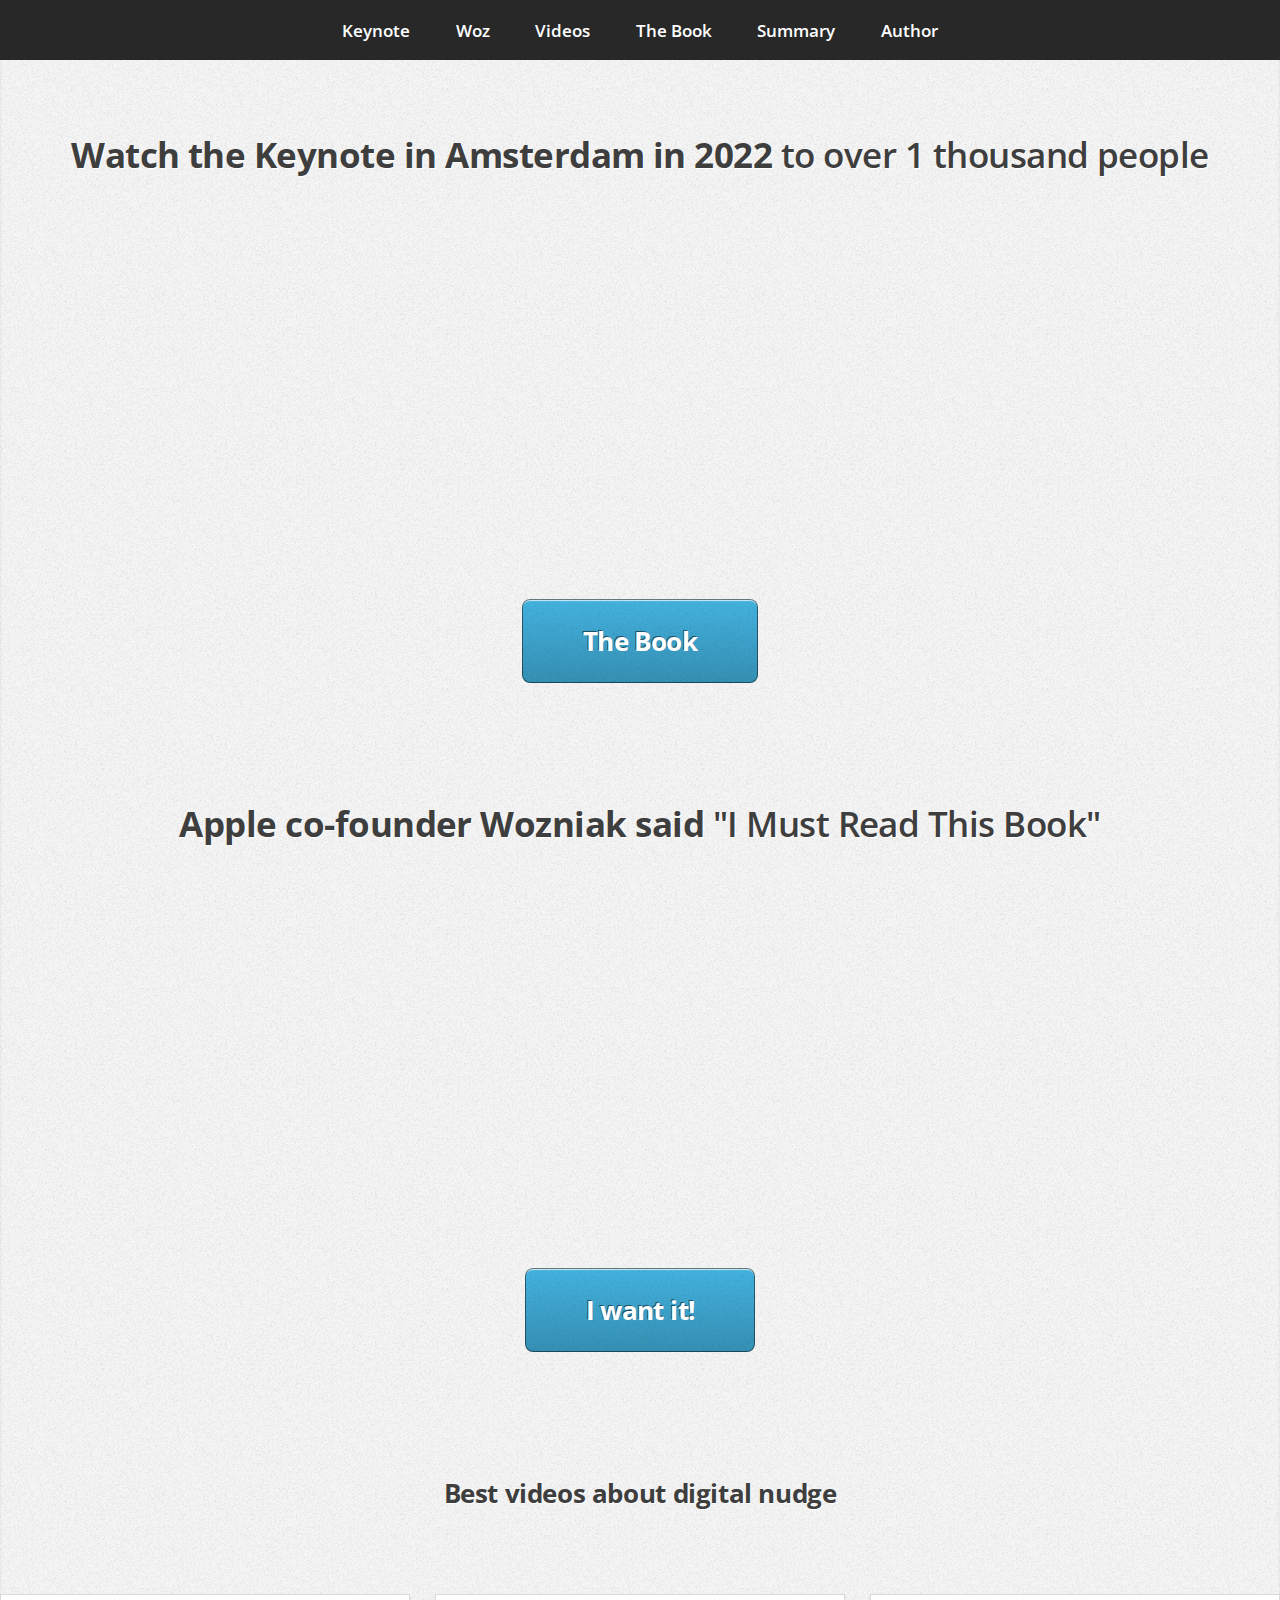
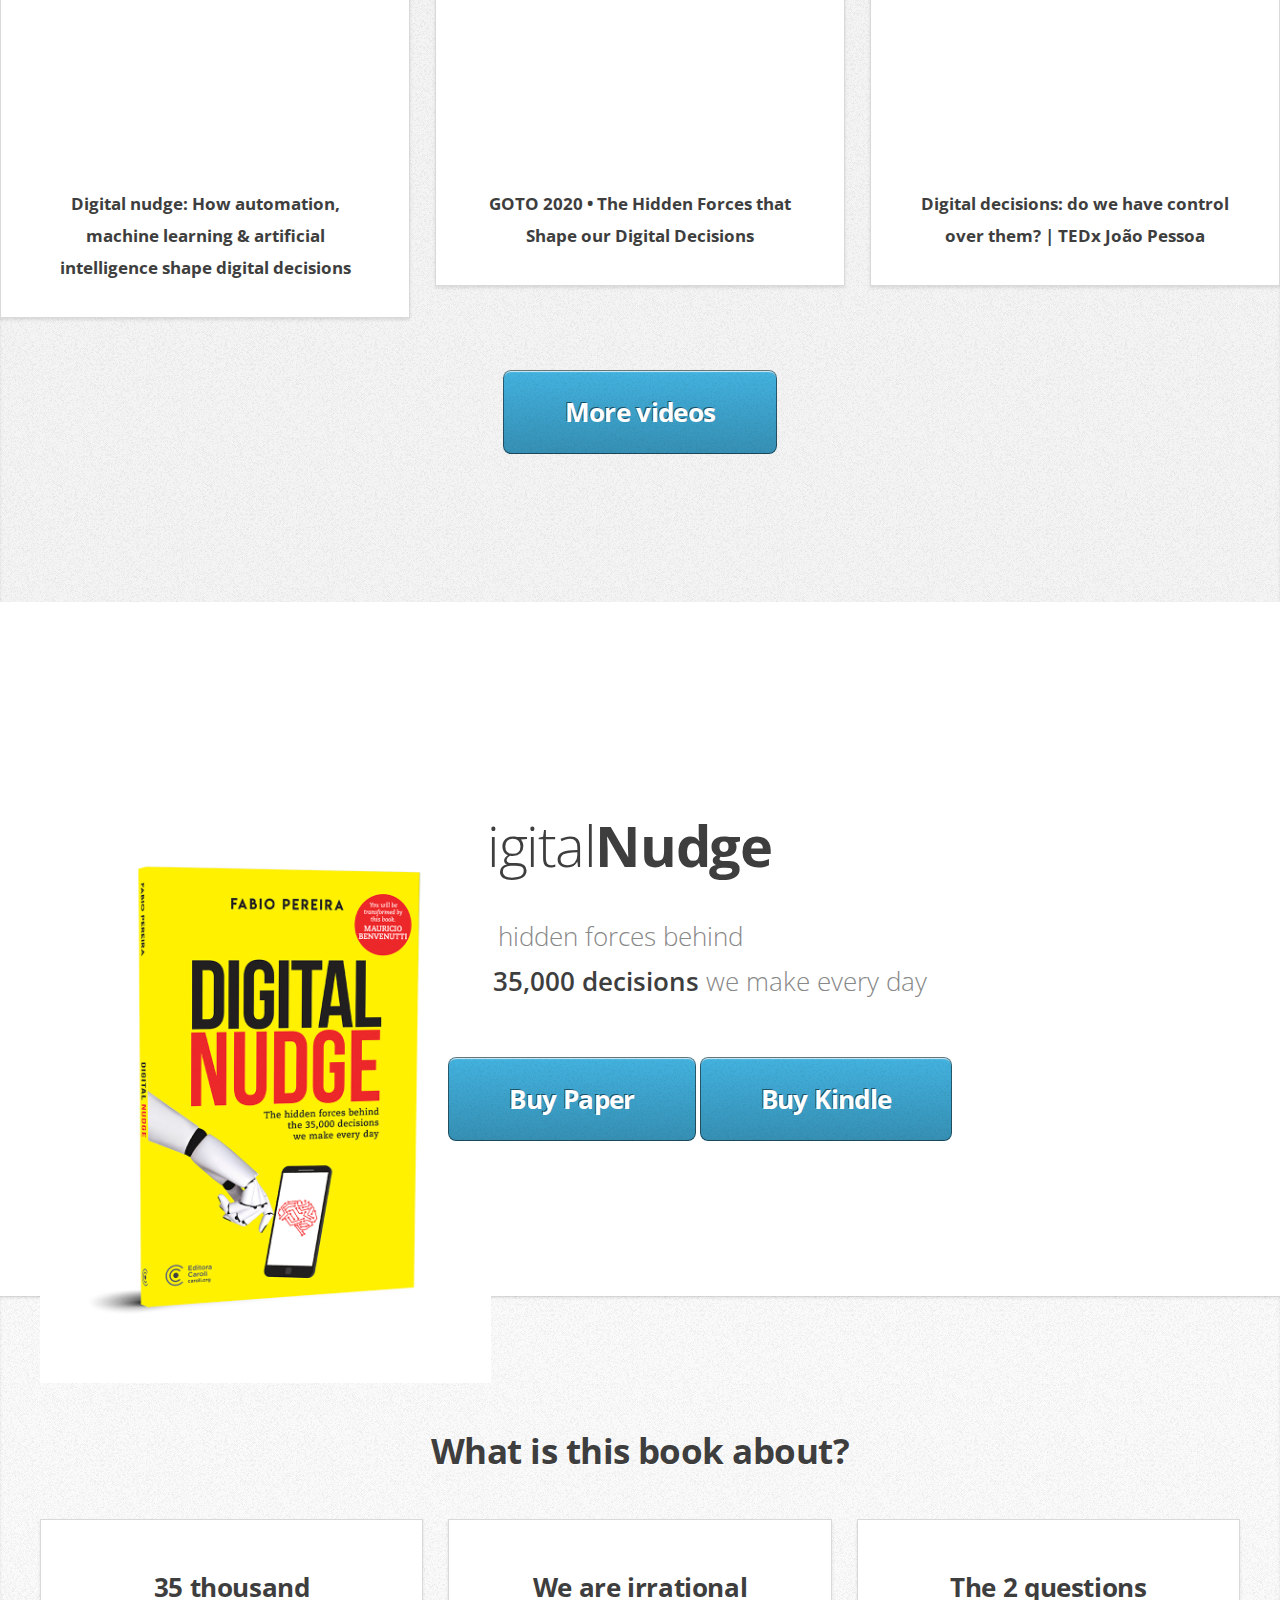
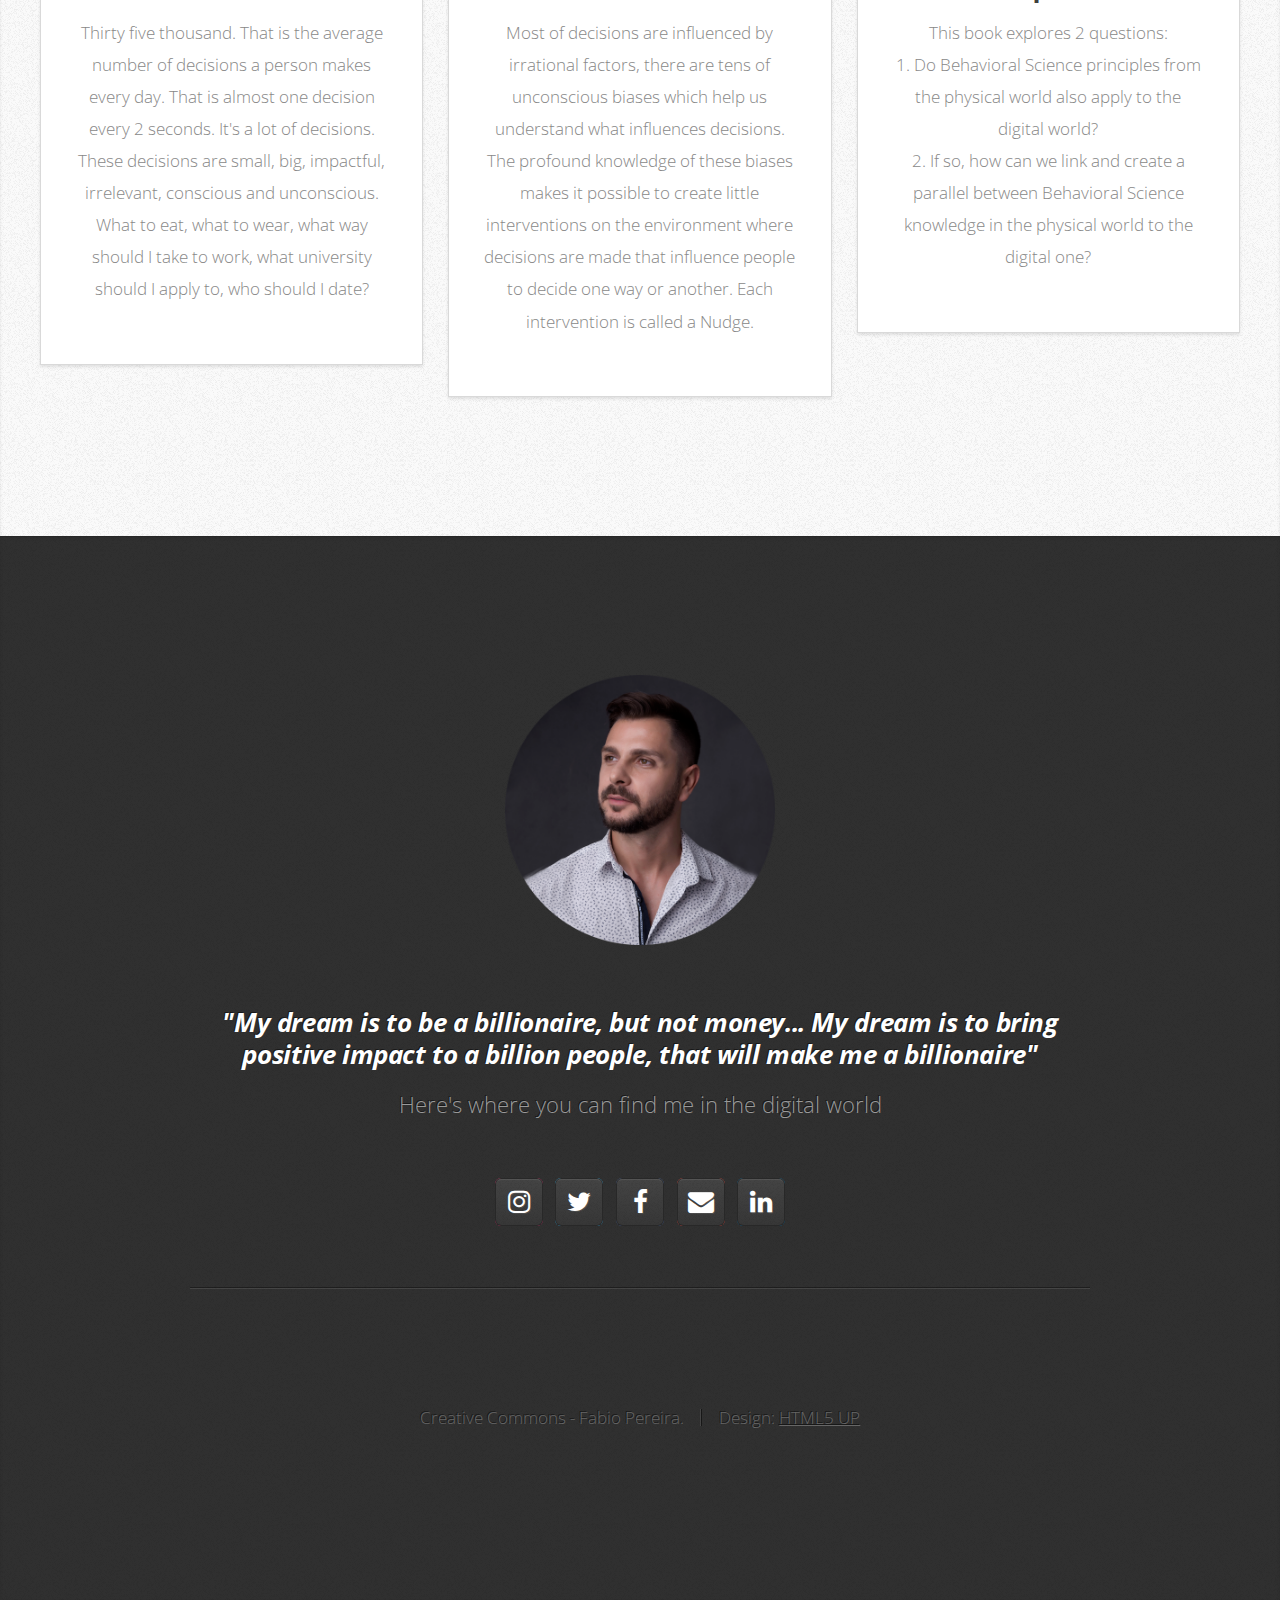
<file: index.html>
<!DOCTYPE HTML>
<!--
	Miniport by HTML5 UP
	html5up.net | @ajlkn
	Free for personal and commercial use under the CCA 3.0 license (html5up.net/license)
-->
<html>
	<head>
		<title>Digital Nudge - The Book</title>
		<meta charset="utf-8" />
		<meta name="viewport" content="width=device-width, initial-scale=1" />
		<!--[if lte IE 8]><script src="assets/js/ie/html5shiv.js"></script><![endif]-->
		<link rel="stylesheet" href="assets/css/main.css" />
		<link rel="stylesheet" href="assets/css/main-override.css" />
		<!--[if lte IE 8]><link rel="stylesheet" href="assets/css/ie8.css" /><![endif]-->
		<!--[if lte IE 9]><link rel="stylesheet" href="assets/css/ie9.css" /><![endif]-->
	</head>
	<body>

		<!-- Nav -->
			<nav id="nav">
				<ul class="container">
					<li><a href="#keynote">Keynote</a></li>
					<li><a href="#woz">Woz</a></li>
					<li><a href="#videos">Videos</a></li>
					<li><a href="#top">The Book</a></li>
					<li><a href="#resumo">Summary</a></li>
					<li><a href="#sayhi">Author</a></li>
				</ul>
			</nav>


			<div class="wrapper style3">
				<article id="keynote">
					<header>
						<h2>Watch the Keynote in Amsterdam in 2022 <strong>to over 1 thousand people</strong></h2>
					</header>


					<div class="container">
									



							<div class="video-container">

								<iframe width="560" height="315" src="https://www.youtube.com/embed/rf9Gh-VMvIk" frameborder="0" allow="accelerometer; autoplay; encrypted-media; gyroscope; picture-in-picture" allowfullscreen></iframe>

							</div>

								
					</div>
					
					<footer>
						<a href="#top" class="button big scrolly">The Book</a>
					</footer>
					<br><br>
				</article>
				<article id="woz">
					<header>
						<h2>Apple co-founder Wozniak said  <strong>"I Must Read This Book"</strong></h2>
					</header>


					<div class="container">
									



							<div class="video-container">

								<iframe width="560" height="315" src="https://www.youtube.com/embed/BFJA8qn04cA" frameborder="0" allow="accelerometer; autoplay; encrypted-media; gyroscope; picture-in-picture" allowfullscreen></iframe>

							</div>

								
					</div>
					
					<footer>
						<a href="#top" class="button big scrolly">I want it!</a>
					</footer>
					<br><br>
				</article>
				<article id="videos">
					<header>
						<h3>Best videos about digital nudge</h3>
					</header>
					<br>
					<div class="row">
						<div class="4u 12u(mobile)">
							<article class="box style2">
								<iframe width="100%" height="100%" src="https://www.youtube.com/embed/Reigh1m3OJ4?list=PLaO6y-IFNKXOl38pxtynCJ9B9gfUN0mtp" title="YouTube video player" frameborder="0" allow="accelerometer; autoplay; clipboard-write; encrypted-media; gyroscope; picture-in-picture" allowfullscreen></iframe>
								<h5>Digital nudge: How automation, machine learning & artificial intelligence shape digital decisions</h5>
										
							</article>
						</div>
						<div class="4u 12u(mobile)">
							<article class="box style2">
								<iframe width="100%" height="100%" src="https://www.youtube.com/embed/zOPGByrWoyg?list=PLaO6y-IFNKXOl38pxtynCJ9B9gfUN0mtp" title="YouTube video player" frameborder="0" allow="accelerometer; autoplay; clipboard-write; encrypted-media; gyroscope; picture-in-picture" allowfullscreen></iframe>
								<h5>GOTO 2020 • The Hidden Forces that Shape our Digital Decisions</h5>
										
							</article>
						</div>
						<div class="4u 12u(mobile)">
							<article class="box style2">
								<iframe width="100%" height="100%" src="https://www.youtube.com/embed/wOtcDP3Cm3k?list=PLaO6y-IFNKXOl38pxtynCJ9B9gfUN0mtp" title="YouTube video player" frameborder="0" allow="accelerometer; autoplay; clipboard-write; encrypted-media; gyroscope; picture-in-picture" allowfullscreen></iframe>
								<h5>Digital decisions: do we have control over them? | TEDx João Pessoa</h5>
										
							</article>
						</div>
					</div>
					<footer>
						<a href="https://www.youtube.com/watch?v=Reigh1m3OJ4&list=PLaO6y-IFNKXOl38pxtynCJ9B9gfUN0mtp" class="button big scrolly">More videos</a>
					</footer>


				</article>
			</div>


		<!-- Home -->
			<div class="wrapper style1 first">
				<article class="container" id="top">
					<div class="row">
						<div class="4u 12u(mobile)">
							<span class="image fit">
								<img id="book-top" src="images/Digital Nudge Cover Capa Ed1 V02 Home Site.jpg" alt="" />
							</span>
						</div>
						<div class="8u 12u(mobile)">
							<header>
								<h1>Digital<strong>Nudge</strong></h1>
							</header>
							<p>The hidden forces behind 
							</br>the <strong>35,000 decisions</strong> we make every day</p>
							<a href="https://www.amazon.com/gp/product/8594377150" class="button big scrolly">
								Buy Paper
							</a>
							<a href="https://www.amazon.com/Digital-Nudge-hidden-forces-decisions-ebook/dp/B081K7KCG7" class="button big scrolly">
								Buy Kindle
							</a>
						</div>
					</div>
				</article>
			</div>



		<!-- resumo -->
			<div class="wrapper style2">
				<article id="resumo">
					<header>
						<h2>What is this book about?</h2>		
					</header>
					<div class="container">
						<div class="row">
							<div class="4u 12u(mobile)">
								<section class="box style1">
									<h3>35 thousand</h3>
									<p>Thirty five thousand. That is the average number of decisions a person makes every day. That is almost one decision every 2 seconds. It's a lot of decisions. These decisions are small, big, impactful, irrelevant, conscious and unconscious. What to eat, what to wear, what way should I take to work, what university should I apply to, who should I date? 
									</p>
								</section>
							</div>

							<div class="4u 12u(mobile)">
								<section class="box style1">
									<h3>We are irrational</h3>
									
									<p>
										Most of decisions are influenced by irrational factors, there are tens of unconscious biases which help us understand what influences decisions. The profound knowledge of these biases makes it possible to create little interventions on the environment where decisions are made that influence people to decide one way or another. Each intervention is called a Nudge.
									</p>

								</section>
							</div>

							<div class="4u 12u(mobile)">
								<section class="box style1">
									<h3>The 2 questions</h3>									
									<p> This book explores 2 questions:
									<br/>1. Do Behavioral Science principles from the physical world also apply to the digital world?
  									<br/>2. If so, how can we link and create a parallel between Behavioral Science knowledge in the physical world to the digital one?									</p>

								</section>
							</div>
						</div>
					</div>
				</article>
			</div>



		<!-- Contact -->
			<div class="wrapper style4">
				<article id="sayhi" class="container 75%">
					<header>
						<section>
						<img src="images/thumb.png" alt="" />
						</section>
						<h3>"My dream is to be a billionaire, but not money... My dream is to bring positive impact to a billion people, that will make me a billionaire"</h3>
						<p>Here's where you can find me in the digital world</p>
					</header>
					<div>
						<div class="row">
							<div class="12u">
								<ul class="social">
									<li><a target="blank" href="https://www.instagram.com/fabiopereirame" class="icon fa-instagram"><span class="label">Instagram</span></a></li>
									<li><a target="blank" href="http://twitter.com/fabiopereirame" class="icon fa-twitter"><span class="label">Twitter</span></a></li>
									<li><a target="blank" href="http://www.facebook.com/fabiopereira.me" class="icon fa-facebook"><span class="label">Facebook</span></a></li>
									<li><a target="blank" href="mailto:fabiopereira.me@gmail.com" class="icon fa-envelope"><span class="label">Email</span></a></li>
									<li><a target="blank" href="https://linkedin.com/in/fabiopereirame" class="icon fa-linkedin"><span class="label">LinkedIn</span></a></li>
									<!--
									<li><a href="#" class="icon fa-rss"><span>RSS</span></a></li>
									<li><a href="#" class="icon fa-instagram"><span>Instagram</span></a></li>
									<li><a href="#" class="icon fa-foursquare"><span>Foursquare</span></a></li>
									<li><a href="#" class="icon fa-skype"><span>Skype</span></a></li>
									<li><a href="#" class="icon fa-soundcloud"><span>Soundcloud</span></a></li>
									<li><a href="#" class="icon fa-youtube"><span>YouTube</span></a></li>
									<li><a href="#" class="icon fa-blogger"><span>Blogger</span></a></li>
									<li><a href="#" class="icon fa-flickr"><span>Flickr</span></a></li>
									<li><a href="#" class="icon fa-vimeo"><span>Vimeo</span></a></li>
									-->
								</ul>
								<hr />
							</div>
						</div>
					</div>
					<footer>
						<ul id="copyright">
							<li>Creative Commons - Fabio Pereira.</li><li>Design: <a href="http://html5up.net">HTML5 UP</a></li>
						</ul>
					</footer>
				</article>
			</div>

		<!-- Scripts -->
			<script src="assets/js/jquery.min.js"></script>
			<script src="assets/js/jquery.scrolly.min.js"></script>
			<script src="assets/js/skel.min.js"></script>
			<script src="assets/js/skel-viewport.min.js"></script>
			<script src="assets/js/util.js"></script>
			<!--[if lte IE 8]><script src="assets/js/ie/respond.min.js"></script><![endif]-->
			<script src="assets/js/main.js"></script>

		   <!-- Google Analytics -->
			<script type="text/javascript">
			var gaJsHost = (("https:" == document.location.protocol) ? "https://ssl." : "http://www.");
			document.write(unescape("%3Cscript src='" + gaJsHost + "google-analytics.com/ga.js' type='text/javascript'%3E%3C/script%3E"));
			</script>
			<script type="text/javascript">
			try {
			var pageTracker = _gat._getTracker("UA-6557327-3");
			pageTracker._trackPageview();
			} catch(err) {}
			</script>
			<!-- Google Analytics -->

	</body>
</html>
</file>
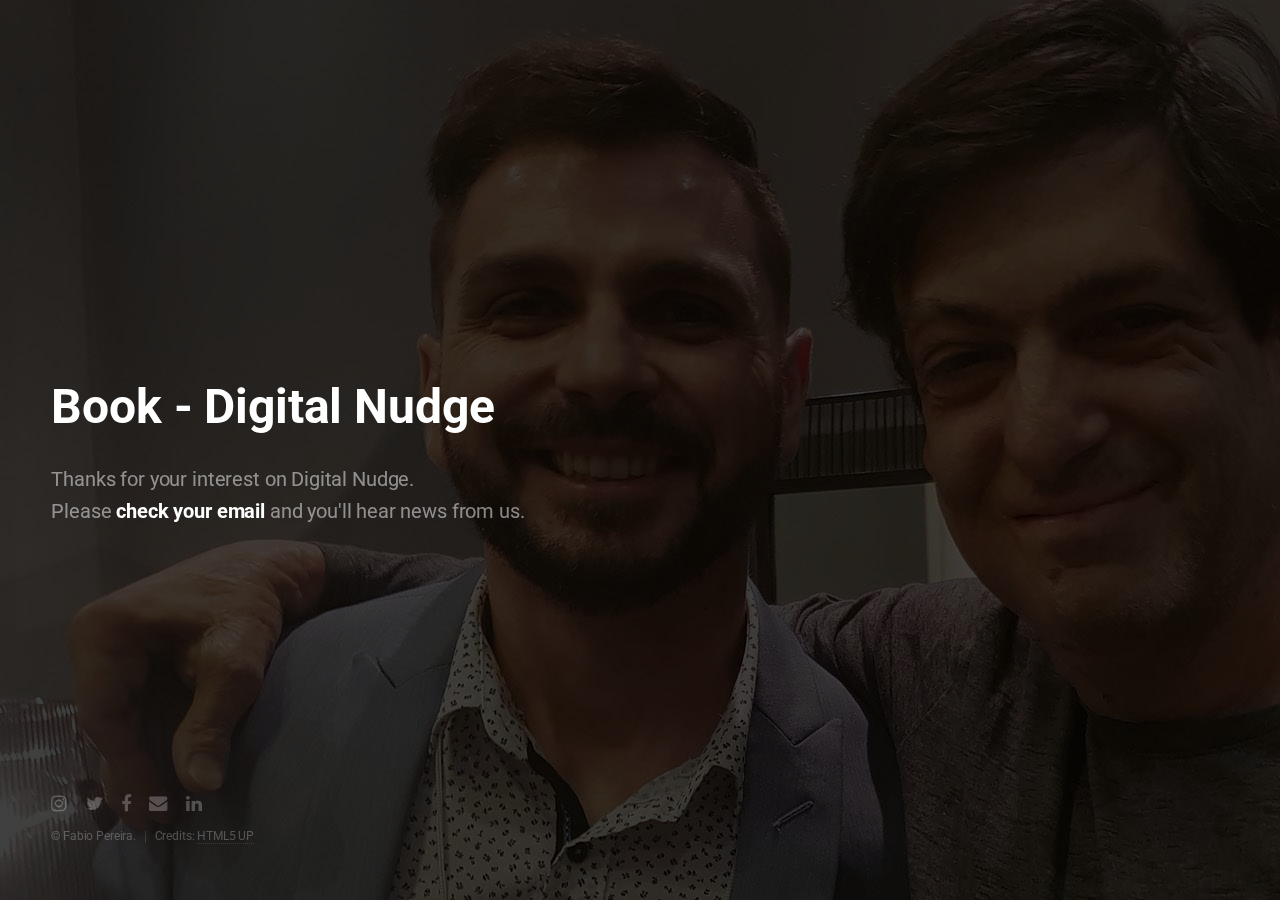
<file: book-interest/thanks.html>
<!DOCTYPE HTML>
<!--
	Eventually by HTML5 UP
	html5up.net | @ajlkn
	Free for personal and commercial use under the CCA 3.0 license (html5up.net/license)
-->
<html>
	<head>
		<title>Fabio Pereira Lista de Conscientes Digitais</title>
		<meta charset="utf-8" />
		<meta name="viewport" content="width=device-width, initial-scale=1, user-scalable=no" />
		<!--[if lte IE 8]><script src="assets/js/ie/html5shiv.js"></script><![endif]-->
		<link rel="stylesheet" href="assets/css/main.css" />
		<!--[if lte IE 8]><link rel="stylesheet" href="assets/css/ie8.css" /><![endif]-->
		<!--[if lte IE 9]><link rel="stylesheet" href="assets/css/ie9.css" /><![endif]-->
	</head>
	<body>

		<!-- Header -->
			<header id="header">
				<h1>Book - Digital Nudge</h1>
				<p>
					Thanks for your interest on Digital Nudge.<br/> 
					Please <strong>check your email</strong> and you'll hear news from us.
				</p>
			</header>


<!--End mc_embed_signup-->


		<!-- Footer -->
			<footer id="footer">
				<ul class="icons">
									<li><a target="blank" href="https://www.instagram.com/fabiopereirame" class="icon fa-instagram"><span class="label">Instagram</span></a></li>
									<li><a target="blank" href="http://twitter.com/fabiopereirame" class="icon fa-twitter"><span class="label">Twitter</span></a></li>
									<li><a target="blank" href="http://www.facebook.com/fabiopereira.me" class="icon fa-facebook"><span class="label">Facebook</span></a></li>
									<li><a target="blank" href="mailto:fabiopereira.me@gmail.com" class="icon fa-envelope"><span class="label">Email</span></a></li>
									<li><a target="blank" href="https://linkedin.com/in/fabiopereirame" class="icon fa-linkedin"><span class="label">LinkedIn</span></a></li>

				</ul>
				<ul class="copyright">
					<li>&copy; Fabio Pereira.</li><li>Credits: <a href="http://html5up.net">HTML5 UP</a></li>
				</ul>
			</footer>

		<!-- Scripts -->
			<!--[if lte IE 8]><script src="assets/js/ie/respond.min.js"></script><![endif]-->
			<script src="assets/js/main.js"></script>

	</body>
</html>
</file>
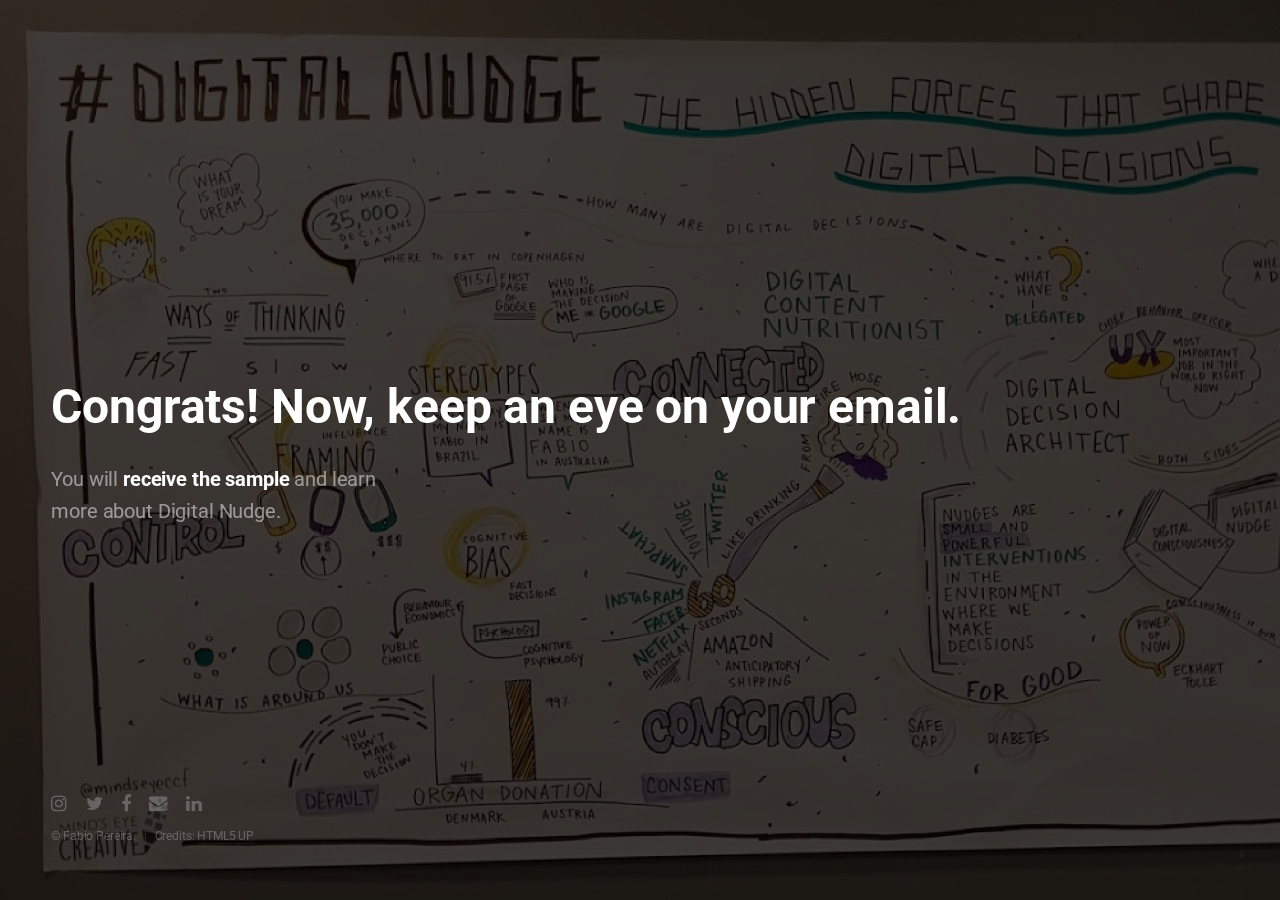
<file: getbook/congrats.html>
<!DOCTYPE HTML>
<!--
	Eventually by HTML5 UP
	html5up.net | @ajlkn
	Free for personal and commercial use under the CCA 3.0 license (html5up.net/license)
-->
<html>
	<head>
		<title>Congratulations Sample of the book Digital Nudge</title>
		<meta charset="utf-8" />
		<meta name="viewport" content="width=device-width, initial-scale=1, user-scalable=no" />
		<!--[if lte IE 8]><script src="assets/js/ie/html5shiv.js"></script><![endif]-->
		<link rel="stylesheet" href="assets/css/main.css" />
		<!--[if lte IE 8]><link rel="stylesheet" href="assets/css/ie8.css" /><![endif]-->
		<!--[if lte IE 9]><link rel="stylesheet" href="assets/css/ie9.css" /><![endif]-->
	</head>
	<body>

		<!-- Header -->
			<header id="header">
				<h1>Congrats! Now, keep an eye on your email.</h1>
				<p>
					You will <strong>receive the sample</strong> and learn<br/> 
					more about Digital Nudge.
				</p>
			</header>



<!--End mc_embed_signup-->


		<!-- Footer -->
			<footer id="footer">
				<ul class="icons">
									<li><a target="blank" href="https://www.instagram.com/fabiopereirame" class="icon fa-instagram"><span class="label">Instagram</span></a></li>
									<li><a target="blank" href="http://twitter.com/fabiopereirame" class="icon fa-twitter"><span class="label">Twitter</span></a></li>
									<li><a target="blank" href="http://www.facebook.com/fabiopereira.me" class="icon fa-facebook"><span class="label">Facebook</span></a></li>
									<li><a target="blank" href="mailto:fabiopereira.me@gmail.com" class="icon fa-envelope"><span class="label">Email</span></a></li>
									<li><a target="blank" href="https://linkedin.com/in/fabiopereirame" class="icon fa-linkedin"><span class="label">LinkedIn</span></a></li>

				</ul>
				<ul class="copyright">
					<li>&copy; Fabio Pereira.</li><li>Credits: <a href="http://html5up.net">HTML5 UP</a></li>
				</ul>
			</footer>

		<!-- Scripts -->
			<!--[if lte IE 8]><script src="assets/js/ie/respond.min.js"></script><![endif]-->
			<script src="assets/js/main.js"></script>

	</body>
</html>
</file>
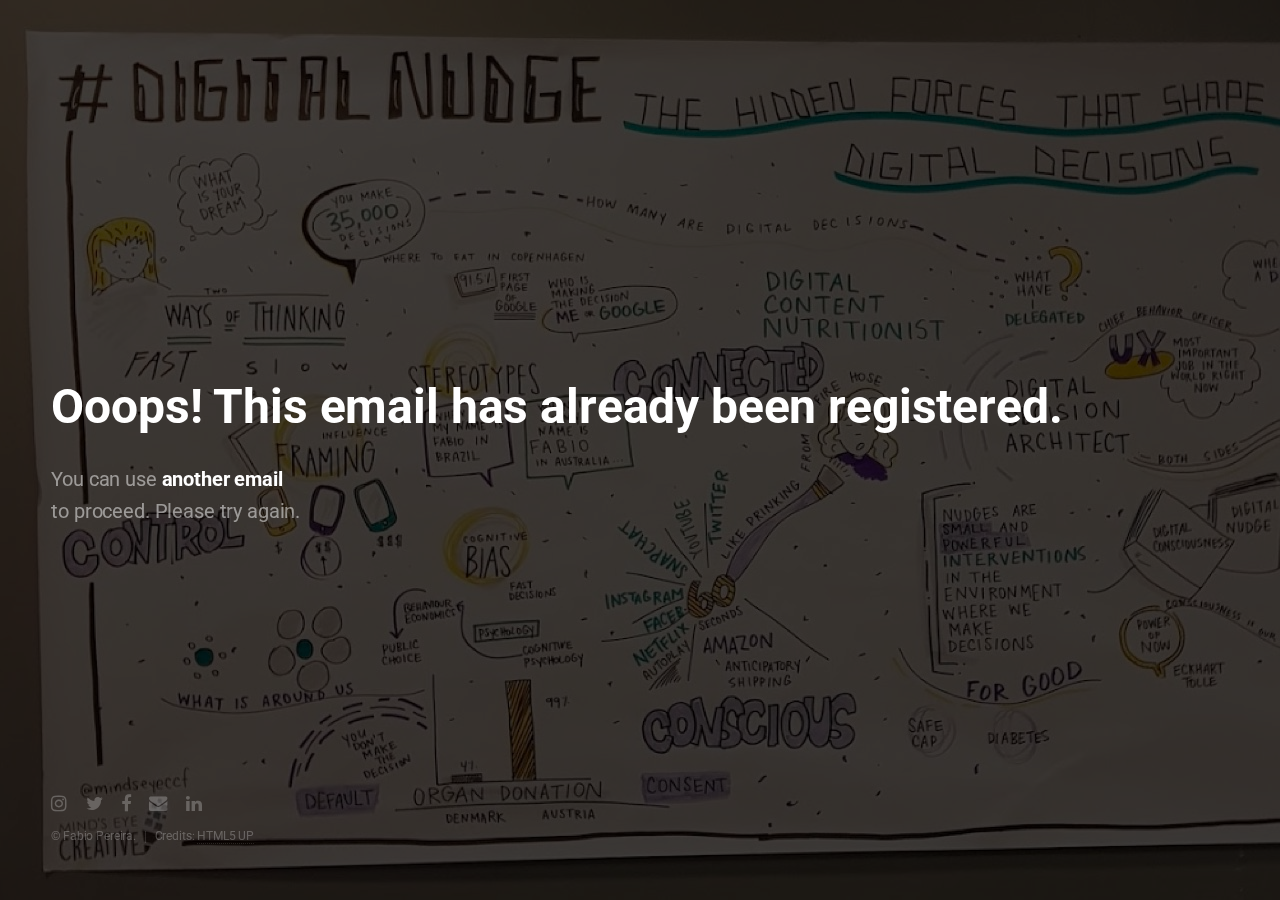
<file: getbook/leadexisted.html>
<!DOCTYPE HTML>
<!--
	Eventually by HTML5 UP
	html5up.net | @ajlkn
	Free for personal and commercial use under the CCA 3.0 license (html5up.net/license)
-->
<html>
	<head>
		<title>Lead Existed for Sample of the book Digital Nudge</title>
		<meta charset="utf-8" />
		<meta name="viewport" content="width=device-width, initial-scale=1, user-scalable=no" />
		<!--[if lte IE 8]><script src="assets/js/ie/html5shiv.js"></script><![endif]-->
		<link rel="stylesheet" href="assets/css/main.css" />
		<!--[if lte IE 8]><link rel="stylesheet" href="assets/css/ie8.css" /><![endif]-->
		<!--[if lte IE 9]><link rel="stylesheet" href="assets/css/ie9.css" /><![endif]-->
	</head>
	<body>

		<!-- Header -->
			<header id="header">
				<h1>Ooops! This email has already been registered.</h1>
				<p>
					You can use <strong>another email</strong> <br/> 
					to proceed. Please try again. 
				</p>
			</header>



<!--End mc_embed_signup-->


		<!-- Footer -->
			<footer id="footer">
				<ul class="icons">
									<li><a target="blank" href="https://www.instagram.com/fabiopereirame" class="icon fa-instagram"><span class="label">Instagram</span></a></li>
									<li><a target="blank" href="http://twitter.com/fabiopereirame" class="icon fa-twitter"><span class="label">Twitter</span></a></li>
									<li><a target="blank" href="http://www.facebook.com/fabiopereira.me" class="icon fa-facebook"><span class="label">Facebook</span></a></li>
									<li><a target="blank" href="mailto:fabiopereira.me@gmail.com" class="icon fa-envelope"><span class="label">Email</span></a></li>
									<li><a target="blank" href="https://linkedin.com/in/fabiopereirame" class="icon fa-linkedin"><span class="label">LinkedIn</span></a></li>

				</ul>
				<ul class="copyright">
					<li>&copy; Fabio Pereira.</li><li>Credits: <a href="http://html5up.net">HTML5 UP</a></li>
				</ul>
			</footer>

		<!-- Scripts -->
			<!--[if lte IE 8]><script src="assets/js/ie/respond.min.js"></script><![endif]-->
			<script src="assets/js/main.js"></script>

	</body>
</html>
</file>
<file: assets/css/ie8.css>
/*
	Miniport by HTML5 UP
	html5up.net | @ajlkn
	Free for personal and commercial use under the CCA 3.0 license (html5up.net/license)
*/

/* Basic */

	form input[type=text],
	form input[type=password],
	form select,
	form textarea {
		position: relative;
		-ms-behavior: url("assets/js/ie/PIE.htc");
	}

	input[type="button"],
	input[type="submit"],
	input[type="reset"],
	button,
	.button {
		position: relative;
		-ms-behavior: url("assets/js/ie/PIE.htc");
	}

/* Section/Article */

	section > .last-child,
	article > .last-child,
	section.last-child,
	article.last-child {
		margin-bottom: 0;
	}

/* Box */

	.box {
		border: solid 1px #ddd;
	}

/* List */

	ul.social li a {
		position: relative;
		top: 0 !important;
		overflow: hidden;
		-ms-behavior: url("assets/js/ie/PIE.htc");
	}

		ul.social li a:before {
			background: none;
		}

/* Wrappers */

	.wrapper {
		border-top: solid 1px #ddd;
	}

/* Nav */

	#nav a {
		position: relative;
		-ms-behavior: url("assets/js/ie/PIE.htc");
	}

/* Articles */

	#top .image {
		position: relative;
		-ms-behavior: url("assets/js/ie/PIE.htc");
	}

		#top .image img {
			position: relative;
			-ms-behavior: url("assets/js/ie/PIE.htc");
		}
</file>
<file: assets/css/ie9.css>
/*
	Miniport by HTML5 UP
	html5up.net | @ajlkn
	Free for personal and commercial use under the CCA 3.0 license (html5up.net/license)
*/

/* Button */

	input[type="button"],
	input[type="submit"],
	input[type="reset"],
	button,
	.button {
		background-image: url("images/ie/grad0-20.svg");
	}

/* List */

	ul.social li a:before {
		background-image: url("images/ie/grad0-20.svg");
	}
</file>
<file: book-interest/assets/css/ie8.css>
/*
	Eventually by HTML5 UP
	html5up.net | @ajlkn
	Free for personal and commercial use under the CCA 3.0 license (html5up.net/license)
*/

/* BG */

	#bg {
		-ms-filter: "progid:DXImageTransform.Microsoft.Alpha(Opacity=25)";
	}

/* Type */

	body, input, select, textarea {
		color: #fff;
	}

/* Form */

	input[type="text"],
	input[type="password"],
	input[type="email"],
	select,
	textarea {
		border: solid 2px #fff;
	}
</file>
<file: book-interest/assets/css/ie9.css>
/*
	Eventually by HTML5 UP
	html5up.net | @ajlkn
	Free for personal and commercial use under the CCA 3.0 license (html5up.net/license)
*/

/* Signup Form */

	#signup-form > * {
		display: inline-block;
		vertical-align: top;
	}
</file>
<file: getbook/assets/css/ie8.css>
/*
	Eventually by HTML5 UP
	html5up.net | @ajlkn
	Free for personal and commercial use under the CCA 3.0 license (html5up.net/license)
*/

/* BG */

	#bg {
		-ms-filter: "progid:DXImageTransform.Microsoft.Alpha(Opacity=25)";
	}

/* Type */

	body, input, select, textarea {
		color: #fff;
	}

/* Form */

	input[type="text"],
	input[type="password"],
	input[type="email"],
	select,
	textarea {
		border: solid 2px #fff;
	}
</file>
<file: getbook/assets/css/ie9.css>
/*
	Eventually by HTML5 UP
	html5up.net | @ajlkn
	Free for personal and commercial use under the CCA 3.0 license (html5up.net/license)
*/

/* Signup Form */

	#signup-form > * {
		display: inline-block;
		vertical-align: top;
	}
</file>
<file: assets/css/main.css>
@import url("https://fonts.googleapis.com/css?family=Open+Sans:300,300italic,600,600italic,700");
@import url("font-awesome.min.css");

/*
	Miniport by HTML5 UP
	html5up.net | @ajlkn
	Free for personal and commercial use under the CCA 3.0 license (html5up.net/license)
*/

/* Reset */

	html, body, div, span, applet, object, iframe, h1, h2, h3, h4, h5, h6, p, blockquote, pre, a, abbr, acronym, address, big, cite, code, del, dfn, em, img, ins, kbd, q, s, samp, small, strike, strong, sub, sup, tt, var, b, u, i, center, dl, dt, dd, ol, ul, li, fieldset, form, label, legend, table, caption, tbody, tfoot, thead, tr, th, td, article, aside, canvas, details, embed, figure, figcaption, footer, header, hgroup, menu, nav, output, ruby, section, summary, time, mark, audio, video {
		margin: 0;
		padding: 0;
		border: 0;
		font-size: 100%;
		font: inherit;
		vertical-align: baseline;
	}

	article, aside, details, figcaption, figure, footer, header, hgroup, menu, nav, section {
		display: block;
	}

	body {
		line-height: 1;
	}

	ol, ul {
		list-style: none;
	}

	blockquote, q {
		quotes: none;
	}

	blockquote:before, blockquote:after, q:before, q:after {
		content: '';
		content: none;
	}

	table {
		border-collapse: collapse;
		border-spacing: 0;
	}

	body {
		-webkit-text-size-adjust: none;
	}

/* Box Model */

	*, *:before, *:after {
		-moz-box-sizing: border-box;
		-webkit-box-sizing: border-box;
		box-sizing: border-box;
	}

/* Containers */

	.container {
		margin-left: auto;
		margin-right: auto;
	}

	.container.\31 25\25 {
		width: 100%;
		max-width: 1200px;
		min-width: 960px;
	}

	.container.\37 5\25 {
		width: 720px;
	}

	.container.\35 0\25 {
		width: 480px;
	}

	.container.\32 5\25 {
		width: 240px;
	}

	.container {
		width: 960px;
	}

	@media screen and (min-width: 737px) {

		.container.\31 25\25 {
			width: 100%;
			max-width: 1500px;
			min-width: 1200px;
		}

		.container.\37 5\25 {
			width: 900px;
		}

		.container.\35 0\25 {
			width: 600px;
		}

		.container.\32 5\25 {
			width: 300px;
		}

		.container {
			width: 1200px;
		}

	}

	@media screen and (min-width: 737px) and (max-width: 1200px) {

		.container.\31 25\25 {
			width: 100%;
			max-width: 1200px;
			min-width: 960px;
		}

		.container.\37 5\25 {
			width: 720px;
		}

		.container.\35 0\25 {
			width: 480px;
		}

		.container.\32 5\25 {
			width: 240px;
		}

		.container {
			width: 960px;
		}

	}

	@media screen and (max-width: 736px) {

		.container.\31 25\25 {
			width: 100%;
			max-width: 125%;
			min-width: 100%;
		}

		.container.\37 5\25 {
			width: 75%;
		}

		.container.\35 0\25 {
			width: 50%;
		}

		.container.\32 5\25 {
			width: 25%;
		}

		.container {
			width: 100% !important;
		}

	}

/* Grid */

	.row {
		border-bottom: solid 1px transparent;
		-moz-box-sizing: border-box;
		-webkit-box-sizing: border-box;
		box-sizing: border-box;
	}

	.row > * {
		float: left;
		-moz-box-sizing: border-box;
		-webkit-box-sizing: border-box;
		box-sizing: border-box;
	}

	.row:after, .row:before {
		content: '';
		display: block;
		clear: both;
		height: 0;
	}

	.row.uniform > * > :first-child {
		margin-top: 0;
	}

	.row.uniform > * > :last-child {
		margin-bottom: 0;
	}

	.row.\30 \25 > * {
		padding: 0 0 0 0px;
	}

	.row.\30 \25 {
		margin: 0 0 -1px 0px;
	}

	.row.uniform.\30 \25 > * {
		padding: 0px 0 0 0px;
	}

	.row.uniform.\30 \25 {
		margin: 0px 0 -1px 0px;
	}

	.row > * {
		padding: 0 0 0 40px;
	}

	.row {
		margin: 0 0 -1px -40px;
	}

	.row.uniform > * {
		padding: 40px 0 0 40px;
	}

	.row.uniform {
		margin: -40px 0 -1px -40px;
	}

	.row.\32 00\25 > * {
		padding: 0 0 0 80px;
	}

	.row.\32 00\25 {
		margin: 0 0 -1px -80px;
	}

	.row.uniform.\32 00\25 > * {
		padding: 80px 0 0 80px;
	}

	.row.uniform.\32 00\25 {
		margin: -80px 0 -1px -80px;
	}

	.row.\31 50\25 > * {
		padding: 0 0 0 60px;
	}

	.row.\31 50\25 {
		margin: 0 0 -1px -60px;
	}

	.row.uniform.\31 50\25 > * {
		padding: 60px 0 0 60px;
	}

	.row.uniform.\31 50\25 {
		margin: -60px 0 -1px -60px;
	}

	.row.\35 0\25 > * {
		padding: 0 0 0 20px;
	}

	.row.\35 0\25 {
		margin: 0 0 -1px -20px;
	}

	.row.uniform.\35 0\25 > * {
		padding: 20px 0 0 20px;
	}

	.row.uniform.\35 0\25 {
		margin: -20px 0 -1px -20px;
	}

	.row.\32 5\25 > * {
		padding: 0 0 0 10px;
	}

	.row.\32 5\25 {
		margin: 0 0 -1px -10px;
	}

	.row.uniform.\32 5\25 > * {
		padding: 10px 0 0 10px;
	}

	.row.uniform.\32 5\25 {
		margin: -10px 0 -1px -10px;
	}

	.\31 2u, .\31 2u\24 {
		width: 100%;
		clear: none;
		margin-left: 0;
	}

	.\31 1u, .\31 1u\24 {
		width: 91.6666666667%;
		clear: none;
		margin-left: 0;
	}

	.\31 0u, .\31 0u\24 {
		width: 83.3333333333%;
		clear: none;
		margin-left: 0;
	}

	.\39 u, .\39 u\24 {
		width: 75%;
		clear: none;
		margin-left: 0;
	}

	.\38 u, .\38 u\24 {
		width: 66.6666666667%;
		clear: none;
		margin-left: 0;
	}

	.\37 u, .\37 u\24 {
		width: 58.3333333333%;
		clear: none;
		margin-left: 0;
	}

	.\36 u, .\36 u\24 {
		width: 50%;
		clear: none;
		margin-left: 0;
	}

	.\35 u, .\35 u\24 {
		width: 41.6666666667%;
		clear: none;
		margin-left: 0;
	}

	.\34 u, .\34 u\24 {
		width: 33.3333333333%;
		clear: none;
		margin-left: 0;
	}

	.\33 u, .\33 u\24 {
		width: 25%;
		clear: none;
		margin-left: 0;
	}

	.\32 u, .\32 u\24 {
		width: 16.6666666667%;
		clear: none;
		margin-left: 0;
	}

	.\31 u, .\31 u\24 {
		width: 8.3333333333%;
		clear: none;
		margin-left: 0;
	}

	.\31 2u\24 + *,
	.\31 1u\24 + *,
	.\31 0u\24 + *,
	.\39 u\24 + *,
	.\38 u\24 + *,
	.\37 u\24 + *,
	.\36 u\24 + *,
	.\35 u\24 + *,
	.\34 u\24 + *,
	.\33 u\24 + *,
	.\32 u\24 + *,
	.\31 u\24 + * {
		clear: left;
	}

	.\-11u {
		margin-left: 91.66667%;
	}

	.\-10u {
		margin-left: 83.33333%;
	}

	.\-9u {
		margin-left: 75%;
	}

	.\-8u {
		margin-left: 66.66667%;
	}

	.\-7u {
		margin-left: 58.33333%;
	}

	.\-6u {
		margin-left: 50%;
	}

	.\-5u {
		margin-left: 41.66667%;
	}

	.\-4u {
		margin-left: 33.33333%;
	}

	.\-3u {
		margin-left: 25%;
	}

	.\-2u {
		margin-left: 16.66667%;
	}

	.\-1u {
		margin-left: 8.33333%;
	}

	@media screen and (min-width: 737px) {

		.row > * {
			padding: 25px 0 0 25px;
		}

		.row {
			margin: -25px 0 -1px -25px;
		}

		.row.uniform > * {
			padding: 25px 0 0 25px;
		}

		.row.uniform {
			margin: -25px 0 -1px -25px;
		}

		.row.\32 00\25 > * {
			padding: 50px 0 0 50px;
		}

		.row.\32 00\25 {
			margin: -50px 0 -1px -50px;
		}

		.row.uniform.\32 00\25 > * {
			padding: 50px 0 0 50px;
		}

		.row.uniform.\32 00\25 {
			margin: -50px 0 -1px -50px;
		}

		.row.\31 50\25 > * {
			padding: 37.5px 0 0 37.5px;
		}

		.row.\31 50\25 {
			margin: -37.5px 0 -1px -37.5px;
		}

		.row.uniform.\31 50\25 > * {
			padding: 37.5px 0 0 37.5px;
		}

		.row.uniform.\31 50\25 {
			margin: -37.5px 0 -1px -37.5px;
		}

		.row.\35 0\25 > * {
			padding: 12.5px 0 0 12.5px;
		}

		.row.\35 0\25 {
			margin: -12.5px 0 -1px -12.5px;
		}

		.row.uniform.\35 0\25 > * {
			padding: 12.5px 0 0 12.5px;
		}

		.row.uniform.\35 0\25 {
			margin: -12.5px 0 -1px -12.5px;
		}

		.row.\32 5\25 > * {
			padding: 6.25px 0 0 6.25px;
		}

		.row.\32 5\25 {
			margin: -6.25px 0 -1px -6.25px;
		}

		.row.uniform.\32 5\25 > * {
			padding: 6.25px 0 0 6.25px;
		}

		.row.uniform.\32 5\25 {
			margin: -6.25px 0 -1px -6.25px;
		}

		.\31 2u\28desktop\29, .\31 2u\24\28desktop\29 {
			width: 100%;
			clear: none;
			margin-left: 0;
		}

		.\31 1u\28desktop\29, .\31 1u\24\28desktop\29 {
			width: 91.6666666667%;
			clear: none;
			margin-left: 0;
		}

		.\31 0u\28desktop\29, .\31 0u\24\28desktop\29 {
			width: 83.3333333333%;
			clear: none;
			margin-left: 0;
		}

		.\39 u\28desktop\29, .\39 u\24\28desktop\29 {
			width: 75%;
			clear: none;
			margin-left: 0;
		}

		.\38 u\28desktop\29, .\38 u\24\28desktop\29 {
			width: 66.6666666667%;
			clear: none;
			margin-left: 0;
		}

		.\37 u\28desktop\29, .\37 u\24\28desktop\29 {
			width: 58.3333333333%;
			clear: none;
			margin-left: 0;
		}

		.\36 u\28desktop\29, .\36 u\24\28desktop\29 {
			width: 50%;
			clear: none;
			margin-left: 0;
		}

		.\35 u\28desktop\29, .\35 u\24\28desktop\29 {
			width: 41.6666666667%;
			clear: none;
			margin-left: 0;
		}

		.\34 u\28desktop\29, .\34 u\24\28desktop\29 {
			width: 33.3333333333%;
			clear: none;
			margin-left: 0;
		}

		.\33 u\28desktop\29, .\33 u\24\28desktop\29 {
			width: 25%;
			clear: none;
			margin-left: 0;
		}

		.\32 u\28desktop\29, .\32 u\24\28desktop\29 {
			width: 16.6666666667%;
			clear: none;
			margin-left: 0;
		}

		.\31 u\28desktop\29, .\31 u\24\28desktop\29 {
			width: 8.3333333333%;
			clear: none;
			margin-left: 0;
		}

		.\31 2u\24\28desktop\29 + *,
		.\31 1u\24\28desktop\29 + *,
		.\31 0u\24\28desktop\29 + *,
		.\39 u\24\28desktop\29 + *,
		.\38 u\24\28desktop\29 + *,
		.\37 u\24\28desktop\29 + *,
		.\36 u\24\28desktop\29 + *,
		.\35 u\24\28desktop\29 + *,
		.\34 u\24\28desktop\29 + *,
		.\33 u\24\28desktop\29 + *,
		.\32 u\24\28desktop\29 + *,
		.\31 u\24\28desktop\29 + * {
			clear: left;
		}

		.\-11u\28desktop\29 {
			margin-left: 91.66667%;
		}

		.\-10u\28desktop\29 {
			margin-left: 83.33333%;
		}

		.\-9u\28desktop\29 {
			margin-left: 75%;
		}

		.\-8u\28desktop\29 {
			margin-left: 66.66667%;
		}

		.\-7u\28desktop\29 {
			margin-left: 58.33333%;
		}

		.\-6u\28desktop\29 {
			margin-left: 50%;
		}

		.\-5u\28desktop\29 {
			margin-left: 41.66667%;
		}

		.\-4u\28desktop\29 {
			margin-left: 33.33333%;
		}

		.\-3u\28desktop\29 {
			margin-left: 25%;
		}

		.\-2u\28desktop\29 {
			margin-left: 16.66667%;
		}

		.\-1u\28desktop\29 {
			margin-left: 8.33333%;
		}

	}

	@media screen and (min-width: 737px) and (max-width: 1200px) {

		.row > * {
			padding: 25px 0 0 25px;
		}

		.row {
			margin: -25px 0 -1px -25px;
		}

		.row.uniform > * {
			padding: 25px 0 0 25px;
		}

		.row.uniform {
			margin: -25px 0 -1px -25px;
		}

		.row.\32 00\25 > * {
			padding: 50px 0 0 50px;
		}

		.row.\32 00\25 {
			margin: -50px 0 -1px -50px;
		}

		.row.uniform.\32 00\25 > * {
			padding: 50px 0 0 50px;
		}

		.row.uniform.\32 00\25 {
			margin: -50px 0 -1px -50px;
		}

		.row.\31 50\25 > * {
			padding: 37.5px 0 0 37.5px;
		}

		.row.\31 50\25 {
			margin: -37.5px 0 -1px -37.5px;
		}

		.row.uniform.\31 50\25 > * {
			padding: 37.5px 0 0 37.5px;
		}

		.row.uniform.\31 50\25 {
			margin: -37.5px 0 -1px -37.5px;
		}

		.row.\35 0\25 > * {
			padding: 12.5px 0 0 12.5px;
		}

		.row.\35 0\25 {
			margin: -12.5px 0 -1px -12.5px;
		}

		.row.uniform.\35 0\25 > * {
			padding: 12.5px 0 0 12.5px;
		}

		.row.uniform.\35 0\25 {
			margin: -12.5px 0 -1px -12.5px;
		}

		.row.\32 5\25 > * {
			padding: 6.25px 0 0 6.25px;
		}

		.row.\32 5\25 {
			margin: -6.25px 0 -1px -6.25px;
		}

		.row.uniform.\32 5\25 > * {
			padding: 6.25px 0 0 6.25px;
		}

		.row.uniform.\32 5\25 {
			margin: -6.25px 0 -1px -6.25px;
		}

		.\31 2u\28tablet\29, .\31 2u\24\28tablet\29 {
			width: 100%;
			clear: none;
			margin-left: 0;
		}

		.\31 1u\28tablet\29, .\31 1u\24\28tablet\29 {
			width: 91.6666666667%;
			clear: none;
			margin-left: 0;
		}

		.\31 0u\28tablet\29, .\31 0u\24\28tablet\29 {
			width: 83.3333333333%;
			clear: none;
			margin-left: 0;
		}

		.\39 u\28tablet\29, .\39 u\24\28tablet\29 {
			width: 75%;
			clear: none;
			margin-left: 0;
		}

		.\38 u\28tablet\29, .\38 u\24\28tablet\29 {
			width: 66.6666666667%;
			clear: none;
			margin-left: 0;
		}

		.\37 u\28tablet\29, .\37 u\24\28tablet\29 {
			width: 58.3333333333%;
			clear: none;
			margin-left: 0;
		}

		.\36 u\28tablet\29, .\36 u\24\28tablet\29 {
			width: 50%;
			clear: none;
			margin-left: 0;
		}

		.\35 u\28tablet\29, .\35 u\24\28tablet\29 {
			width: 41.6666666667%;
			clear: none;
			margin-left: 0;
		}

		.\34 u\28tablet\29, .\34 u\24\28tablet\29 {
			width: 33.3333333333%;
			clear: none;
			margin-left: 0;
		}

		.\33 u\28tablet\29, .\33 u\24\28tablet\29 {
			width: 25%;
			clear: none;
			margin-left: 0;
		}

		.\32 u\28tablet\29, .\32 u\24\28tablet\29 {
			width: 16.6666666667%;
			clear: none;
			margin-left: 0;
		}

		.\31 u\28tablet\29, .\31 u\24\28tablet\29 {
			width: 8.3333333333%;
			clear: none;
			margin-left: 0;
		}

		.\31 2u\24\28tablet\29 + *,
		.\31 1u\24\28tablet\29 + *,
		.\31 0u\24\28tablet\29 + *,
		.\39 u\24\28tablet\29 + *,
		.\38 u\24\28tablet\29 + *,
		.\37 u\24\28tablet\29 + *,
		.\36 u\24\28tablet\29 + *,
		.\35 u\24\28tablet\29 + *,
		.\34 u\24\28tablet\29 + *,
		.\33 u\24\28tablet\29 + *,
		.\32 u\24\28tablet\29 + *,
		.\31 u\24\28tablet\29 + * {
			clear: left;
		}

		.\-11u\28tablet\29 {
			margin-left: 91.66667%;
		}

		.\-10u\28tablet\29 {
			margin-left: 83.33333%;
		}

		.\-9u\28tablet\29 {
			margin-left: 75%;
		}

		.\-8u\28tablet\29 {
			margin-left: 66.66667%;
		}

		.\-7u\28tablet\29 {
			margin-left: 58.33333%;
		}

		.\-6u\28tablet\29 {
			margin-left: 50%;
		}

		.\-5u\28tablet\29 {
			margin-left: 41.66667%;
		}

		.\-4u\28tablet\29 {
			margin-left: 33.33333%;
		}

		.\-3u\28tablet\29 {
			margin-left: 25%;
		}

		.\-2u\28tablet\29 {
			margin-left: 16.66667%;
		}

		.\-1u\28tablet\29 {
			margin-left: 8.33333%;
		}

	}

	@media screen and (max-width: 736px) {

		.row > * {
			padding: 15px 0 0 15px;
		}

		.row {
			margin: -15px 0 -1px -15px;
		}

		.row.uniform > * {
			padding: 15px 0 0 15px;
		}

		.row.uniform {
			margin: -15px 0 -1px -15px;
		}

		.row.\32 00\25 > * {
			padding: 30px 0 0 30px;
		}

		.row.\32 00\25 {
			margin: -30px 0 -1px -30px;
		}

		.row.uniform.\32 00\25 > * {
			padding: 30px 0 0 30px;
		}

		.row.uniform.\32 00\25 {
			margin: -30px 0 -1px -30px;
		}

		.row.\31 50\25 > * {
			padding: 22.5px 0 0 22.5px;
		}

		.row.\31 50\25 {
			margin: -22.5px 0 -1px -22.5px;
		}

		.row.uniform.\31 50\25 > * {
			padding: 22.5px 0 0 22.5px;
		}

		.row.uniform.\31 50\25 {
			margin: -22.5px 0 -1px -22.5px;
		}

		.row.\35 0\25 > * {
			padding: 7.5px 0 0 7.5px;
		}

		.row.\35 0\25 {
			margin: -7.5px 0 -1px -7.5px;
		}

		.row.uniform.\35 0\25 > * {
			padding: 7.5px 0 0 7.5px;
		}

		.row.uniform.\35 0\25 {
			margin: -7.5px 0 -1px -7.5px;
		}

		.row.\32 5\25 > * {
			padding: 3.75px 0 0 3.75px;
		}

		.row.\32 5\25 {
			margin: -3.75px 0 -1px -3.75px;
		}

		.row.uniform.\32 5\25 > * {
			padding: 3.75px 0 0 3.75px;
		}

		.row.uniform.\32 5\25 {
			margin: -3.75px 0 -1px -3.75px;
		}

		.\31 2u\28mobile\29, .\31 2u\24\28mobile\29 {
			width: 100%;
			clear: none;
			margin-left: 0;
		}

		.\31 1u\28mobile\29, .\31 1u\24\28mobile\29 {
			width: 91.6666666667%;
			clear: none;
			margin-left: 0;
		}

		.\31 0u\28mobile\29, .\31 0u\24\28mobile\29 {
			width: 83.3333333333%;
			clear: none;
			margin-left: 0;
		}

		.\39 u\28mobile\29, .\39 u\24\28mobile\29 {
			width: 75%;
			clear: none;
			margin-left: 0;
		}

		.\38 u\28mobile\29, .\38 u\24\28mobile\29 {
			width: 66.6666666667%;
			clear: none;
			margin-left: 0;
		}

		.\37 u\28mobile\29, .\37 u\24\28mobile\29 {
			width: 58.3333333333%;
			clear: none;
			margin-left: 0;
		}

		.\36 u\28mobile\29, .\36 u\24\28mobile\29 {
			width: 50%;
			clear: none;
			margin-left: 0;
		}

		.\35 u\28mobile\29, .\35 u\24\28mobile\29 {
			width: 41.6666666667%;
			clear: none;
			margin-left: 0;
		}

		.\34 u\28mobile\29, .\34 u\24\28mobile\29 {
			width: 33.3333333333%;
			clear: none;
			margin-left: 0;
		}

		.\33 u\28mobile\29, .\33 u\24\28mobile\29 {
			width: 25%;
			clear: none;
			margin-left: 0;
		}

		.\32 u\28mobile\29, .\32 u\24\28mobile\29 {
			width: 16.6666666667%;
			clear: none;
			margin-left: 0;
		}

		.\31 u\28mobile\29, .\31 u\24\28mobile\29 {
			width: 8.3333333333%;
			clear: none;
			margin-left: 0;
		}

		.\31 2u\24\28mobile\29 + *,
		.\31 1u\24\28mobile\29 + *,
		.\31 0u\24\28mobile\29 + *,
		.\39 u\24\28mobile\29 + *,
		.\38 u\24\28mobile\29 + *,
		.\37 u\24\28mobile\29 + *,
		.\36 u\24\28mobile\29 + *,
		.\35 u\24\28mobile\29 + *,
		.\34 u\24\28mobile\29 + *,
		.\33 u\24\28mobile\29 + *,
		.\32 u\24\28mobile\29 + *,
		.\31 u\24\28mobile\29 + * {
			clear: left;
		}

		.\-11u\28mobile\29 {
			margin-left: 91.66667%;
		}

		.\-10u\28mobile\29 {
			margin-left: 83.33333%;
		}

		.\-9u\28mobile\29 {
			margin-left: 75%;
		}

		.\-8u\28mobile\29 {
			margin-left: 66.66667%;
		}

		.\-7u\28mobile\29 {
			margin-left: 58.33333%;
		}

		.\-6u\28mobile\29 {
			margin-left: 50%;
		}

		.\-5u\28mobile\29 {
			margin-left: 41.66667%;
		}

		.\-4u\28mobile\29 {
			margin-left: 33.33333%;
		}

		.\-3u\28mobile\29 {
			margin-left: 25%;
		}

		.\-2u\28mobile\29 {
			margin-left: 16.66667%;
		}

		.\-1u\28mobile\29 {
			margin-left: 8.33333%;
		}

	}

/* Basic */

	body, input, textarea, select {
		font-family: 'Open Sans', sans-serif;
		line-height: 1.85em;
		color: #888;
		font-weight: 300;
	}

		body.is-loading *, input.is-loading *, textarea.is-loading *, select.is-loading * {
			-moz-transition: none !important;
			-webkit-transition: none !important;
			-ms-transition: none !important;
			transition: none !important;
			-moz-animation: none !important;
			-webkit-animation: none !important;
			-ms-animation: none !important;
			animation: none !important;
		}

	a {
		-moz-transition: color .2s ease-in-out;
		-webkit-transition: color .2s ease-in-out;
		-ms-transition: color .2s ease-in-out;
		transition: color .2s ease-in-out;
		color: #43B3E0;
		text-decoration: underline;
	}

		a:hover {
			color: #43bff0 !important;
		}

		a img {
			border: 0;
		}

	b, strong {
		font-weight: 600;
		color: #3e3e3e;
	}

	i, em {
		font-style: italic;
	}

	sub {
		position: relative;
		top: 0.5em;
		font-size: 0.8em;
	}

	sup {
		position: relative;
		top: -0.5em;
		font-size: 0.8em;
	}

	blockquote {
		border-left: solid 0.75em #eee;
		padding: 1em 0 1em 1.5em;
		font-style: italic;
	}

	h1, h2, h3, h4, h5, h6 {
		color: #3e3e3e;
	}

	h1 a, h2 a, h3 a, h4 a, h5 a, h6 a {
		text-decoration: none;
		color: inherit;
	}

	h2, h3, h4, h5, h6 {
		font-weight: 700;
	}

	h1 {
		font-weight: 300;
	}

		h1 strong {
			font-weight: 700;
		}

	em, i {
		font-style: italic;
	}

	br.clear {
		clear: both;
	}

	hr {
		border: 0;
		border-top: solid 1px #444;
		border-top-color: rgba(0, 0, 0, 0.35);
		box-shadow: 0px 1px 0px 0px rgba(255, 255, 255, 0.1);
		height: 1px;
		margin: 3em 0 4em 0;
	}

	p, ul, ol, dl, table {
		margin-bottom: 2em;
	}

/* Form */

	form label {
		color: #3e3e3e;
		font-weight: 700;
		display: block;
		margin: 0 0 0.5em 0;
	}

	form input[type=text],
	form input[type=email],
	form input[type=password],
	form select,
	form textarea {
		-moz-transition: background .2s ease-in-out, box-shadow .2s ease-in-out;
		-webkit-transition: background .2s ease-in-out, box-shadow .2s ease-in-out;
		-ms-transition: background .2s ease-in-out, box-shadow .2s ease-in-out;
		transition: background .2s ease-in-out, box-shadow .2s ease-in-out;
		-webkit-appearance: none;
		display: block;
		border: 0;
		padding: 0.75em;
		font-size: 1em;
		border-radius: 8px;
		border: solid 1px #ddd;
		background: #fff;
		color: #bbb;
		box-shadow: inset 0px 2px 3px 1px rgba(0, 0, 0, 0.05), 0px 1px 0px 0px rgba(255, 255, 255, 0.025);
		width: 100%;
	}

		form input[type=text]:focus,
		form input[type=email]:focus,
		form input[type=password]:focus,
		form select:focus,
		form textarea:focus {
			background: #fafafa;
			box-shadow: inset 0px 2px 5px 0px rgba(0, 0, 0, 0.05), 0px 1px 0px 0px rgba(255, 255, 255, 0.025), inset 0px 0px 2px 1px #43bff0;
		}

	form textarea {
		height: 15em;
	}

	form .formerize-placeholder {
		color: #555 !important;
	}

	form ::-webkit-input-placeholder {
		color: #555 !important;
	}

	form :-moz-placeholder {
		color: #555 !important;
	}

	form ::-moz-placeholder {
		color: #555 !important;
	}

	form :-ms-input-placeholder {
		color: #555 !important;
	}

	form ::-moz-focus-inner {
		border: 0;
	}

/* Tables */

	table {
		width: 100%;
	}

		table.default {
			width: 100%;
		}

			table.default tr {
				border-top: solid 1px #eee;
			}

				table.default tr:first-child {
					border-top: 0;
				}

			table.default td {
				padding: 0.5em 1em 0.5em 1em;
			}

			table.default th {
				text-align: left;
				padding: 0.5em 1em 0.5em 1em;
				font-weight: 600;
				margin: 0 0 1em 0;
			}

			table.default thead {
				background: #4f4f4f;
				color: #fff;
			}

/* Section/Article */

	section, article {
		margin-bottom: 3em;
	}

	section > :last-child,
	article > :last-child,
	section:last-child,
	article:last-child {
		margin-bottom: 0;
	}

/* Image */

	.image {
		display: inline-block;
		position: relative;
	}

		.image img {
			display: block;
			width: 100%;
		}

		.image.fit {
			display: block;
			width: 100%;
		}

		.image.featured {
			display: block;
			width: 100%;
			margin: 0 0 2em 0;
		}

		.image.left {
			float: left;
			margin: 0 2em 2em 0;
		}

		.image.centered {
			display: block;
			margin: 0 0 2em 0;
		}

			.image.centered img {
				margin: 0 auto;
				width: auto;
			}

/* Button */

	input[type="button"],
	input[type="submit"],
	input[type="reset"],
	button,
	.button {
		background-image: url("images/bg.png"), -moz-linear-gradient(top, rgba(0, 0, 0, 0), rgba(0, 0, 0, 0.2));
		background-image: url("images/bg.png"), -webkit-linear-gradient(top, rgba(0, 0, 0, 0), rgba(0, 0, 0, 0.2));
		background-image: url("images/bg.png"), -ms-linear-gradient(top, rgba(0, 0, 0, 0), rgba(0, 0, 0, 0.2));
		background-image: url("images/bg.png"), linear-gradient(top, rgba(0, 0, 0, 0), rgba(0, 0, 0, 0.2));
		-moz-transition: background-color .2s ease-in-out;
		-webkit-transition: background-color .2s ease-in-out;
		-ms-transition: background-color .2s ease-in-out;
		transition: background-color .2s ease-in-out;
		-webkit-appearance: none;
		position: relative;
		display: inline-block;
		color: #fff !important;
		text-decoration: none;
		font-weight: 700;
		border: 0;
		outline: 0;
		cursor: pointer;
		border-radius: 8px;
		text-shadow: -1px -1px 0.5px rgba(0, 0, 0, 0.5);
		overflow: hidden;
		box-shadow: inset 0px 0px 0px 1px rgba(0, 0, 0, 0.5), inset 0px 2px 1px 0px rgba(255, 255, 255, 0.75);
		background-color: #43B3E0;
	}

		input[type="button"]:hover,
		input[type="submit"]:hover,
		input[type="reset"]:hover,
		button:hover,
		.button:hover {
			background-color: #43bff0;
			color: #fff !important;
		}

		input[type="button"]:active,
		input[type="submit"]:active,
		input[type="reset"]:active,
		button:active,
		.button:active {
			background-color: #3BA8D3;
			top: 1px;
		}

		input[type="button"].alt,
		input[type="submit"].alt,
		input[type="reset"].alt,
		button.alt,
		.button.alt {
			background-color: #444;
			box-shadow: inset 0px 0px 0px 1px #242424, inset 0px 2px 1px 0px rgba(255, 255, 255, 0.2);
		}

			input[type="button"].alt:hover,
			input[type="submit"].alt:hover,
			input[type="reset"].alt:hover,
			button.alt:hover,
			.button.alt:hover {
				background-color: #4f4f4f;
				color: #fff !important;
			}

			input[type="button"].alt:active,
			input[type="submit"].alt:active,
			input[type="reset"].alt:active,
			button.alt:active,
			.button.alt:active {
				background-color: #3f3f3f;
			}

/* List */

	ul.default {
		list-style: disc;
		padding-left: 1em;
	}

		ul.default li {
			padding-left: 0.5em;
		}

	ul.social {
		cursor: default;
		margin: 0;
	}

		ul.social li {
			position: relative;
			display: inline-block;
			margin: 0.25em;
			top: 0;
		}

			ul.social li a {
				-moz-transition: top .2s ease-in-out;
				-webkit-transition: top .2s ease-in-out;
				-ms-transition: top .2s ease-in-out;
				transition: top .2s ease-in-out;
				display: block;
				width: 48px;
				height: 48px;
				border-radius: 6px;
				top: 0;
				position: relative;
			}

				ul.social li a:before {
					background-image: url("images/bg.png"), -moz-linear-gradient(top, rgba(0, 0, 0, 0), rgba(0, 0, 0, 0.2));
					background-image: url("images/bg.png"), -webkit-linear-gradient(top, rgba(0, 0, 0, 0), rgba(0, 0, 0, 0.2));
					background-image: url("images/bg.png"), -ms-linear-gradient(top, rgba(0, 0, 0, 0), rgba(0, 0, 0, 0.2));
					background-image: url("images/bg.png"), linear-gradient(top, rgba(0, 0, 0, 0), rgba(0, 0, 0, 0.2));
					-moz-transition: background-color .2s ease-in-out;
					-webkit-transition: background-color .2s ease-in-out;
					-ms-transition: background-color .2s ease-in-out;
					transition: background-color .2s ease-in-out;
					background-color: #444;
					border-radius: 6px;
					box-shadow: inset 0px 0px 0px 1px #282828, inset 0px 2px 1px 0px rgba(255, 255, 255, 0.1);
					color: #FFFFFF !important;
					display: block;
					font-size: 26px;
					height: 48px;
					line-height: 48px;
					text-align: center;
					outline: 0;
					overflow: hidden;
					text-shadow: 1px 1px 0px rgba(255, 255, 255, 0.1);
					width: 48px;
				}

				ul.social li a.fa-twitter {
					background-color: #2DAAE4;
				}

				ul.social li a.fa-facebook {
					background-color: #3C5A98;
				}

				ul.social li a.fa-dribbble {
					background-color: #C4376B;
				}

				ul.social li a.fa-linkedin {
					background-color: #006599;
				}

				ul.social li a.fa-tumblr {
					background-color: #51718A;
				}

				ul.social li a.fa-google-plus {
					background-color: #DA2713;
				}

				ul.social li a.fa-github {
					background-color: #FAFAFA;
				}

				ul.social li a.fa-rss {
					background-color: #F2600B;
				}

				ul.social li a.fa-instagram {
					background-color: #cd2560;
				}

				ul.social li a.fa-envelope {
					background-color: #f14336;
				}

				ul.social li a.fa-foursquare {
					background-color: #39A3D4;
				}

				ul.social li a.fa-skype {
					background-color: #10BEF1;
				}

				ul.social li a.fa-soundcloud {
					background-color: #FE5419;
				}

				ul.social li a.fa-youtube {
					background-color: #BF2E25;
				}

				ul.social li a.fa-blogger {
					background-color: #FF6501;
				}

				ul.social li a.fa-flickr {
					background-color: #0062DB;
				}

				ul.social li a.fa-vimeo {
					background-color: #4C8AB0;
				}

				ul.social li a:hover {
					top: -5px;
				}

					ul.social li a:hover:before {
						background-color: transparent;
					}

	ul.actions li {
		display: inline-block;
		margin: 0 0 0 1em;
	}

		ul.actions li:first-child {
			margin-left: 0;
		}

	ol.default {
		list-style: decimal;
		padding-left: 1.25em;
	}

		ol.default li {
			padding-left: 0.25em;
		}

/* Box */

	.box {
		background: #fff;
		box-shadow: inset 0px 0px 0px 1px rgba(0, 0, 0, 0.15), 0px 2px 3px 0px rgba(0, 0, 0, 0.1);
		text-align: center;
	}

/* Icons */

	.icon {
		text-decoration: none;
	}

		.icon:before {
			display: inline-block;
			font-family: FontAwesome;
			font-size: 1.25em;
			text-decoration: none;
			font-style: normal;
			font-weight: normal;
			line-height: 1;
			-webkit-font-smoothing: antialiased;
			-moz-osx-font-smoothing: grayscale;
		}

		.icon > .label {
			display: none;
		}

		.icon.featured {
			color: #EA8A95;
			display: block;
			margin: 0 0 1.5em 0;
			cursor: default;
		}

			.icon.featured:before {
				font-size: 6em;
			}

/* Wrappers */

	.wrapper {
		background-image: url("images/bg.png");
		box-shadow: inset 0px 1px 0px 0px rgba(0, 0, 0, 0.05), inset 0px 2px 3px 0px rgba(0, 0, 0, 0.1);
	}

		.wrapper.first {
			box-shadow: none;
		}

		.wrapper.style1 {
			background-image: none;
			background-color: #fff;
		}

		.wrapper.style2 {
			background-color: #fafafa;
			text-shadow: 1px 1px 0px #fff;
		}

		.wrapper.style3 {
			background-color: #f4f4f4;
			text-shadow: 1px 1px 0px #fff;
		}

		.wrapper.style4 {
			background-color: #303030;
			color: #999;
			text-shadow: -1px -1px 0px #181818;
		}

			.wrapper.style4 h1, .wrapper.style4 h2, .wrapper.style4 h3, .wrapper.style4 h4, .wrapper.style4 h5, .wrapper.style4 h6 {
				color: #fff;
			}

			.wrapper.style4 form input[type=text],
			.wrapper.style4 form input[type=password],
			.wrapper.style4 form select,
			.wrapper.style4 form textarea {
				border: none;
				background: #282828;
			}

				.wrapper.style4 form input[type=text]:focus,
				.wrapper.style4 form input[type=password]:focus,
				.wrapper.style4 form select:focus,
				.wrapper.style4 form textarea:focus {
					background: #252525;
				}

/* Nav */

	#nav .highlight {
		background-color: #2785c4;
	}

	#nav #en {
		background-color: #0a0758;
		color: #e50007;
	}

	#nav #br {
		background-color: #009b3a;
		color: #fedf00;
	}

	#nav {
		background-color: #282828;
		text-align: center;
		position: fixed;
		left: 0;
		top: 0;
		width: 100%;
		z-index: 10000;
		cursor: default;
	}

		#nav ul {
			margin-bottom: 0;
		}

		#nav li {
			display: inline-block;
		}

		#nav a {
			position: relative;
			display: block;
			color: #fff;
			text-decoration: none;
			outline: 0;
		}

			#nav a:hover {
				color: #fff !important;
			}

			#nav a.active:before {
				content: '';
				display: block;
				position: absolute;
				bottom: -0.6em;
				left: 50%;
				margin-left: -0.75em;
				border-left: solid 0.75em transparent;
				border-right: solid 0.75em transparent;
				border-top: solid 0.6em #282828;
			}

/* Articles */

	#top .image {
		border-radius: 50%;
	}

		#top .image img {
			border-radius: 50%;
		}

	#top p a {
		color: inherit;
	}

/* Copyright */

	#copyright {
		color: #666;
	}

		#copyright a {
			-moz-transition: color .2s ease-in-out;
			-webkit-transition: color .2s ease-in-out;
			-ms-transition: color .2s ease-in-out;
			transition: color .2s ease-in-out;
			color: inherit;
		}

			#copyright a:hover {
				color: #777;
			}

/* Desktop */

	@media screen and (min-width: 737px) {

		/* Basic */

			body, input, textarea, select {
				font-size: 13pt;
			}

			h1 {
				font-size: 3.25em;
				letter-spacing: -0.025em;
			}

			h2 {
				font-size: 2em;
				letter-spacing: -0.015em;
			}

			h3 {
				font-size: 1.5em;
				letter-spacing: -0.015em;
			}

			h1, h2, h3, h4, h5, h6 {
				margin: 0 0 0.75em 0;
			}

			header {
				margin: 0 0 3em 0;
			}

				header > p {
					font-size: 1.25em;
					margin: 0;
				}

			footer {
				margin: 3em 0 0 0;
			}

				footer > p {
					font-size: 1.25em;
				}

		/* Form */

			form input[type="button"],
			form input[type="submit"],
			form input[type="reset"],
			form button,
			form .button {
				margin: 0 0.5em 0 0.5em;
			}

		/* Button */

			input[type="button"],
			input[type="submit"],
			input[type="reset"],
			button,
			.button {
				padding: 1em 2.35em 1em 2.35em;
				font-size: 1.1em;
			}

				input[type="button"].big,
				input[type="submit"].big,
				input[type="reset"].big,
				button.big,
				.button.big {
					font-size: 1.5em;
					letter-spacing: -0.025em;
				}

		/* Box */

			.box {
				padding: 2em;
			}

				.box.style1 {
					padding: 3em 2em 3.5em 2em;
				}

					.box.style1 h3 {
						margin-bottom: 0.5em;
					}

				.box.style2 h3 {
					margin-bottom: 0.25em;
				}

				.box.style2 .image {
					position: relative;
					left: 2em;
					top: 2em;
					margin: -4em 0 4em -4em;
					width: auto;
				}

		/* Wrappers */

			.wrapper {
				padding: 8em 0 8em 0;
				text-align: center;
			}

				.wrapper.first {
					padding-top: 12em;
				}

		/* Nav */

			#nav a {
				-moz-transition: background-color .2s ease-in-out;
				-webkit-transition: background-color .2s ease-in-out;
				-ms-transition: background-color .2s ease-in-out;
				transition: background-color .2s ease-in-out;
				padding: 0.2em 1em 0.2em 1em;
				margin: 0.6em 0.2em 0.6em 0.2em;
				font-weight: 600;
				border-radius: 8px;
				color: #fff;
			}

				#nav a:hover {
					background: #383838;
				}

				#nav a:active {
					background: #484848;
				}

		/* Articles */

			#top {
				text-align: left;
			}

				#top .image {
					width: 20em;
					height: 20em;
					margin: 0;
				}

				#top h1 {
					margin-top: 0.35em;
				}

				#top p {
					font-size: 1.5em;
					line-height: 1.75em;
				}

			#contact footer {
				font-size: 0.9em;
			}

		/* Copyright */

			#copyright {
				font-size: 1em;
				line-height: 1em;
			}

				#copyright li {
					display: inline-block;
					border-left: solid 1px rgba(0, 0, 0, 0.5);
					box-shadow: -1px 0px 0px 0px rgba(255, 255, 255, 0.1);
					padding: 0 0 0 1em;
					margin: 0 0 0 1em;
				}

					#copyright li:first-child {
						border: 0;
						box-shadow: none;
						padding-left: 0;
						margin-left: 0;
					}

	}

/* Tablet */

	@media screen and (min-width: 737px) and (max-width: 1200px) {

		/* Basic */

			body {
				min-width: 960px;
				font-size: 11pt;
			}

			input, textarea, select {
				font-size: 11pt;
			}

			header {
				margin: 0 0 4em 0;
			}

		/* Wrappers */

			.wrapper {
				padding: 5em 0 5em 0;
				text-align: center;
			}

				.wrapper.first {
					padding-top: 9em;
				}

				.wrapper.style4 .row-special {
					margin: 2em 0 0 0;
					padding: 2em 0 2em 0;
				}

		/* Articles */

			#top .image {
				width: 19.5em;
				height: 19.5em;
				margin: 0;
			}

	}

/* Mobile */

	@media screen and (max-width: 736px) {

		/* Basic */

			body, input, textarea, select {
				line-height: 1.75em;
				font-size: 10pt;
				letter-spacing: 0;
			}

			h1, h2, h3, h4, h5, h6 {
				font-size: 1.25em;
				margin: 0 0 0.4em 0;
			}

			h1 {
				font-size: 2.25em;
				line-height: 1.25em;
			}

			header {
				margin: 0 0 2em 0;
			}

				header > p {
					font-size: 1.25em;
				}

			footer {
				margin: 2.5em 0 0 0;
			}

				footer > p {
					font-size: 1.25em;
				}

			hr {
				margin: 1.5em 0 2em 0;
			}

		/* Section/Article */

			section, article {
				clear: both;
			}

		/* Button */

			input[type="button"],
			input[type="submit"],
			input[type="reset"],
			button,
			.button {
				text-align: center;
				font-size: 1.2em;
				width: 100%;
				padding: 1em 0 1em 0;
			}

		/* List */

			ul.social {
				padding: 1em 0.5em 0 0.5em;
			}

				ul.social li {
					margin: 0.5em 0.5em 0.5em 0.5em;
				}

					ul.social li a {
						top: 0 !important;
					}

						ul.social li a:before {
							background-color: transparent !important;
						}

			ul.actions {
				margin: 0;
			}

				ul.actions li {
					display: block;
					margin: 10px 0 0 0;
				}

					ul.actions li:first-child {
						margin-top: 0;
					}

		/* Box */

			.box {
				padding: 30px 20px 30px 20px;
				margin: 0 0 20px 0 !important;
			}

				.box h3 {
					margin-bottom: 0.25em;
				}

				.box .image.centered {
					margin-bottom: 1em;
				}

				.box .image.featured {
					position: relative;
					left: 20px;
					top: 20px;
					margin: -50px 0 50px -40px;
					width: auto;
				}

		/* Wrappers */

			.wrapper {
				padding: 3em 15px 3em 15px;
				text-align: center;
			}

				.wrapper.first {
					padding-top: 5em;
				}

		/* Nav */

			#nav a {
				padding: 0.5em;
			}

		/* Articles */

			#top .image {
				width: 70%;
				height: auto;
				margin: 0 auto 1.75em auto;
			}

			#contact footer {
				margin: 0;
			}

		/* Copyright */

			#copyright {
				font-size: 1em;
				margin: 0;
			}

				#copyright li {
					display: block;
				}

	}
</file>
<file: assets/css/main-override.css>
@import url("https://fonts.googleapis.com/css?family=Open+Sans:300,300italic,600,600italic,700");
@import url("font-awesome.min.css");

/*
	Miniport by HTML5 UP
	html5up.net | @ajlkn
	Free for personal and commercial use under the CCA 3.0 license (html5up.net/license)
*/

/* Reset */

	#book-top {
		border-radius: 0 !important;
		width: 130%;
	}


	#oqestaofalando img {
		border-radius: 50%;
		text-align: center;
	}

	#oqestaofalando p {
		 font-style: italic;
	}	

	#sayhi img {
		width: 30%
	}

	#sayhi h3 {
		font-style: italic !important;
	}
</file>
<file: book-interest/assets/css/main.css>
@import url(font-awesome.min.css);
@import url("https://fonts.googleapis.com/css?family=Roboto:400,700");

/*
	Eventually by HTML5 UP
	html5up.net | @ajlkn
	Free for personal and commercial use under the CCA 3.0 license (html5up.net/license)
*/

/* Reset */

	html, body, div, span, applet, object, iframe, h1, h2, h3, h4, h5, h6, p, blockquote, pre, a, abbr, acronym, address, big, cite, code, del, dfn, em, img, ins, kbd, q, s, samp, small, strike, strong, sub, sup, tt, var, b, u, i, center, dl, dt, dd, ol, ul, li, fieldset, form, label, legend, table, caption, tbody, tfoot, thead, tr, th, td, article, aside, canvas, details, embed, figure, figcaption, footer, header, hgroup, menu, nav, output, ruby, section, summary, time, mark, audio, video {
		margin: 0;
		padding: 0;
		border: 0;
		font-size: 100%;
		font: inherit;
		vertical-align: baseline;
	}

	article, aside, details, figcaption, figure, footer, header, hgroup, menu, nav, section {
		display: block;
	}

	body {
		line-height: 1;
	}

	ol, ul {
		list-style: none;
	}

	blockquote, q {
		quotes: none;
	}

	blockquote:before, blockquote:after, q:before, q:after {
		content: '';
		content: none;
	}

	table {
		border-collapse: collapse;
		border-spacing: 0;
	}

	body {
		-webkit-text-size-adjust: none;
	}

/* Box Model */

	*, *:before, *:after {
		-moz-box-sizing: border-box;
		-webkit-box-sizing: border-box;
		box-sizing: border-box;
	}

/* Basic */

	@-ms-viewport {
		width: device-width;
	}

	body {
		-ms-overflow-style: scrollbar;
	}

	@media screen and (max-width: 480px) {

		html, body {
			min-width: 320px;
		}

	}

	html, body {
		height: 100%;
		overflow-x: hidden;
		width: 100%;
	}

		@media screen and (max-height: 640px) {

			html, body {
				height: auto;
				min-height: 100%;
			}

		}

	body {
		display: -moz-flex;
		display: -webkit-flex;
		display: -ms-flex;
		display: flex;
		-moz-flex-direction: column;
		-webkit-flex-direction: column;
		-ms-flex-direction: column;
		flex-direction: column;
		-moz-justify-content: center;
		-webkit-justify-content: center;
		-ms-justify-content: center;
		justify-content: center;
		background-color: #000;
		padding: 6em 4em 4em 4em;
	}

		body > * {
			position: relative;
			z-index: 2;
		}

		body.is-loading *, body.is-loading *:before, body.is-loading *:after {
			-moz-animation: none !important;
			-webkit-animation: none !important;
			-ms-animation: none !important;
			animation: none !important;
			-moz-transition: none !important;
			-webkit-transition: none !important;
			-ms-transition: none !important;
			transition: none !important;
		}

		@media screen and (max-width: 1680px) {

			body {
				padding: 6em 3.5em 3.5em 3.5em;
			}

		}

		@media screen and (max-width: 736px) {

			body {
				padding: 5em 2em 2em 2em;
			}

		}

		@media screen and (max-width: 360px) {

			body {
				padding: 5em 1.25em 1.25em 1.25em;
			}

		}

/* BG */

	#bg {
		-moz-transition: opacity 2s ease-in-out;
		-webkit-transition: opacity 2s ease-in-out;
		-ms-transition: opacity 2s ease-in-out;
		transition: opacity 2s ease-in-out;
		height: 100%;
		left: 0;
		opacity: 0.25;
		position: fixed;
		top: 0;
		width: 100%;
		z-index: 1;
	}

		#bg div {
			-moz-transition: opacity 3s ease, visibility 3s;
			-webkit-transition: opacity 3s ease, visibility 3s;
			-ms-transition: opacity 3s ease, visibility 3s;
			transition: opacity 3s ease, visibility 3s;
			background-size: cover;
			height: 100%;
			left: 0;
			opacity: 0;
			position: absolute;
			top: 0;
			visibility: hidden;
			width: 150%;
		}

			#bg div.visible {
				-moz-animation: bg 45s linear infinite;
				-webkit-animation: bg 45s linear infinite;
				-ms-animation: bg 45s linear infinite;
				animation: bg 45s linear infinite;
				opacity: 1;
				visibility: visible;
				z-index: 1;
			}

				#bg div.visible.top {
					z-index: 2;
				}

				@media screen and (max-width: 1280px) {

					#bg div.visible {
						-moz-animation: bg 29.25s linear infinite;
						-webkit-animation: bg 29.25s linear infinite;
						-ms-animation: bg 29.25s linear infinite;
						animation: bg 29.25s linear infinite;
					}

				}

				@media screen and (max-width: 736px) {

					#bg div.visible {
						-moz-animation: bg 18s linear infinite;
						-webkit-animation: bg 18s linear infinite;
						-ms-animation: bg 18s linear infinite;
						animation: bg 18s linear infinite;
					}

				}

			#bg div:only-child {
				-moz-animation-direction: alternate !important;
				-webkit-animation-direction: alternate !important;
				-ms-animation-direction: alternate !important;
				animation-direction: alternate !important;
			}

		body.is-loading #bg {
			opacity: 0;
		}

	@-moz-keyframes bg {
		0% {
			-moz-transform: translateX(0);
			-webkit-transform: translateX(0);
			-ms-transform: translateX(0);
			transform: translateX(0);
		}

		100% {
			-moz-transform: translateX(-25%);
			-webkit-transform: translateX(-25%);
			-ms-transform: translateX(-25%);
			transform: translateX(-25%);
		}
	}

	@-webkit-keyframes bg {
		0% {
			-moz-transform: translateX(0);
			-webkit-transform: translateX(0);
			-ms-transform: translateX(0);
			transform: translateX(0);
		}

		100% {
			-moz-transform: translateX(-25%);
			-webkit-transform: translateX(-25%);
			-ms-transform: translateX(-25%);
			transform: translateX(-25%);
		}
	}

	@-ms-keyframes bg {
		0% {
			-moz-transform: translateX(0);
			-webkit-transform: translateX(0);
			-ms-transform: translateX(0);
			transform: translateX(0);
		}

		100% {
			-moz-transform: translateX(-25%);
			-webkit-transform: translateX(-25%);
			-ms-transform: translateX(-25%);
			transform: translateX(-25%);
		}
	}

	@keyframes bg {
		0% {
			-moz-transform: translateX(0);
			-webkit-transform: translateX(0);
			-ms-transform: translateX(0);
			transform: translateX(0);
		}

		100% {
			-moz-transform: translateX(-25%);
			-webkit-transform: translateX(-25%);
			-ms-transform: translateX(-25%);
			transform: translateX(-25%);
		}
	}

/* Type */

	body, input, select, textarea {
		color: rgba(255, 255, 255, 0.75);
		font-family: "Roboto", sans-serif;
		font-size: 16pt;
		font-weight: 400;
		letter-spacing: -0.01em;
		line-height: 1.65em;
	}

		@media screen and (max-width: 1680px) {

			body, input, select, textarea {
				font-size: 12pt;
			}

		}

		@media screen and (max-width: 1280px) {

			body, input, select, textarea {
				font-size: 11pt;
			}

		}

		@media screen and (max-width: 980px) {

			body, input, select, textarea {
				font-size: 12pt;
			}

		}

		@media screen and (max-width: 736px) {

			body, input, select, textarea {
				font-size: 12pt;
			}

		}

		@media screen and (max-width: 480px) {

			body, input, select, textarea {
				font-size: 12pt;
			}

		}

	a {
		-moz-transition: border-bottom-color 0.2s ease, color 0.2s ease;
		-webkit-transition: border-bottom-color 0.2s ease, color 0.2s ease;
		-ms-transition: border-bottom-color 0.2s ease, color 0.2s ease;
		transition: border-bottom-color 0.2s ease, color 0.2s ease;
		border-bottom: dotted 1px rgba(255, 255, 255, 0.25);
		color: #1cb495;
		text-decoration: none;
	}

		a:hover {
			border-bottom-color: transparent;
			color: #1cb495 !important;
			text-decoration: none;
		}

	strong, b {
		color: #fff;
		font-weight: 700;
	}

	em, i {
		font-style: italic;
	}

	p {
		margin: 0 0 2em 0;
	}

	h1, h2, h3, h4, h5, h6 {
		color: #fff;
		font-weight: 700;
		line-height: 1em;
		margin: 0 0 1em 0;
	}

		h1 a, h2 a, h3 a, h4 a, h5 a, h6 a {
			color: inherit;
			text-decoration: none;
		}

	h1 {
		font-size: 2.5em;
		line-height: 1.25em;
	}

	h2 {
		font-size: 1.75em;
		line-height: 1.5em;
	}

	h3 {
		font-size: 1.35em;
		line-height: 1.5em;
	}

	h4 {
		font-size: 1.1em;
		line-height: 1.5em;
	}

	h5 {
		font-size: 0.9em;
		line-height: 1.5em;
	}

	h6 {
		font-size: 0.7em;
		line-height: 1.5em;
	}

	sub {
		font-size: 0.8em;
		position: relative;
		top: 0.5em;
	}

	sup {
		font-size: 0.8em;
		position: relative;
		top: -0.5em;
	}

	blockquote {
		border-left: solid 8px rgba(255, 255, 255, 0.35);
		font-style: italic;
		margin: 0 0 2em 0;
		padding: 0.5em 0 0.5em 2em;
	}

	code {
		background: rgba(255, 255, 255, 0.125);
		border-radius: 6px;
		border: solid 2px rgba(255, 255, 255, 0.35);
		font-family: "Courier New", monospace;
		font-size: 0.9em;
		margin: 0 0.25em;
		padding: 0.25em 0.65em;
	}

	pre {
		-webkit-overflow-scrolling: touch;
		font-family: "Courier New", monospace;
		font-size: 0.9em;
		margin: 0 0 2em 0;
	}

		pre code {
			display: block;
			line-height: 1.75em;
			padding: 1em 1.5em;
			overflow-x: auto;
		}

	hr {
		border: 0;
		border-bottom: solid 2px rgba(255, 255, 255, 0.35);
		margin: 2em 0;
	}

		hr.major {
			margin: 3em 0;
		}

/* Section/Article */

	section.special, article.special {
		text-align: center;
	}

	header p {
		color: rgba(255, 255, 255, 0.5);
		position: relative;
		margin: 0 0 1.5em 0;
	}

	header h2 + p {
		font-size: 1.25em;
		margin-top: -1em;
		line-height: 1.5em;
	}

	header h3 + p {
		font-size: 1.1em;
		margin-top: -0.8em;
		line-height: 1.5em;
	}

	header h4 + p,
	header h5 + p,
	header h6 + p {
		font-size: 0.9em;
		margin-top: -0.6em;
		line-height: 1.5em;
	}

	@media screen and (max-width: 980px) {

		header br {
			display: none;
		}

	}

	@media screen and (max-width: 736px) {

		header br {
			display: inline;
		}

	}

	@media screen and (max-width: 480px) {

		header br {
			display: none;
		}

	}

/* Icon */

	.icon {
		text-decoration: none;
		border-bottom: none;
		position: relative;
	}

		.icon:before {
			-moz-osx-font-smoothing: grayscale;
			-webkit-font-smoothing: antialiased;
			font-family: FontAwesome;
			font-style: normal;
			font-weight: normal;
			text-transform: none !important;
		}

		.icon > .label {
			display: none;
		}

/* List */

	ol {
		list-style: decimal;
		margin: 0 0 2em 0;
		padding-left: 1.25em;
	}

		ol li {
			padding-left: 0.25em;
		}

	ul {
		list-style: disc;
		margin: 0 0 2em 0;
		padding-left: 1em;
	}

		ul li {
			padding-left: 0.5em;
		}

		ul.icons {
			cursor: default;
			list-style: none;
			padding-left: 0;
		}

			ul.icons li {
				display: inline-block;
				padding: 0 1em 0 0;
			}

				ul.icons li:last-child {
					padding-right: 0;
				}

				ul.icons li .icon:before {
					font-size: 1.25em;
				}

				ul.icons li a {
					color: inherit;
				}

/* Form */

	form {
		margin: 0 0 2em 0;
	}

		form .message {
			text-decoration: none;
			-moz-transition: opacity 0.2s ease-in-out, -moz-transform 0.2s ease-in-out;
			-webkit-transition: opacity 0.2s ease-in-out, -webkit-transform 0.2s ease-in-out;
			-ms-transition: opacity 0.2s ease-in-out, -ms-transform 0.2s ease-in-out;
			transition: opacity 0.2s ease-in-out, transform 0.2s ease-in-out;
			-moz-transform: scale(1.05);
			-webkit-transform: scale(1.05);
			-ms-transform: scale(1.05);
			transform: scale(1.05);
			height: 2.75em;
			line-height: 2.75em;
			opacity: 0;
		}

			form .message:before {
				-moz-osx-font-smoothing: grayscale;
				-webkit-font-smoothing: antialiased;
				font-family: FontAwesome;
				font-style: normal;
				font-weight: normal;
				text-transform: none !important;
			}

			form .message:before {
				margin-right: 0.5em;
			}

			form .message.visible {
				-moz-transform: scale(1);
				-webkit-transform: scale(1);
				-ms-transform: scale(1);
				transform: scale(1);
				opacity: 1;
			}

			form .message.success {
				color: #1cb495;
			}

				form .message.success:before {
					content: '\f00c';
				}

			form .message.failure {
				color: #ff2361;
			}

				form .message.failure:before {
					content: '\f119';
				}

	label {
		color: #fff;
		display: block;
		font-size: 0.9em;
		font-weight: 700;
		margin: 0 0 1em 0;
	}

	@-moz-keyframes focus {
		0% {
			-moz-transform: scale(1);
			-webkit-transform: scale(1);
			-ms-transform: scale(1);
			transform: scale(1);
		}

		50% {
			-moz-transform: scale(1.025);
			-webkit-transform: scale(1.025);
			-ms-transform: scale(1.025);
			transform: scale(1.025);
		}

		100% {
			-moz-transform: scale(1);
			-webkit-transform: scale(1);
			-ms-transform: scale(1);
			transform: scale(1);
		}
	}

	@-webkit-keyframes focus {
		0% {
			-moz-transform: scale(1);
			-webkit-transform: scale(1);
			-ms-transform: scale(1);
			transform: scale(1);
		}

		50% {
			-moz-transform: scale(1.025);
			-webkit-transform: scale(1.025);
			-ms-transform: scale(1.025);
			transform: scale(1.025);
		}

		100% {
			-moz-transform: scale(1);
			-webkit-transform: scale(1);
			-ms-transform: scale(1);
			transform: scale(1);
		}
	}

	@-ms-keyframes focus {
		0% {
			-moz-transform: scale(1);
			-webkit-transform: scale(1);
			-ms-transform: scale(1);
			transform: scale(1);
		}

		50% {
			-moz-transform: scale(1.025);
			-webkit-transform: scale(1.025);
			-ms-transform: scale(1.025);
			transform: scale(1.025);
		}

		100% {
			-moz-transform: scale(1);
			-webkit-transform: scale(1);
			-ms-transform: scale(1);
			transform: scale(1);
		}
	}

	@keyframes focus {
		0% {
			-moz-transform: scale(1);
			-webkit-transform: scale(1);
			-ms-transform: scale(1);
			transform: scale(1);
		}

		50% {
			-moz-transform: scale(1.025);
			-webkit-transform: scale(1.025);
			-ms-transform: scale(1.025);
			transform: scale(1.025);
		}

		100% {
			-moz-transform: scale(1);
			-webkit-transform: scale(1);
			-ms-transform: scale(1);
			transform: scale(1);
		}
	}

	input[type="text"],
	input[type="password"],
	input[type="email"],
	select,
	textarea {
		-moz-appearance: none;
		-webkit-appearance: none;
		-ms-appearance: none;
		appearance: none;
		-moz-transform: scale(1);
		-webkit-transform: scale(1);
		-ms-transform: scale(1);
		transform: scale(1);
		-moz-transition: border-color 0.2s ease, background-color 0.2s ease;
		-webkit-transition: border-color 0.2s ease, background-color 0.2s ease;
		-ms-transition: border-color 0.2s ease, background-color 0.2s ease;
		transition: border-color 0.2s ease, background-color 0.2s ease;
		background-color: transparent;
		border-radius: 6px;
		border: none;
		border: solid 2px rgba(255, 255, 255, 0.35);
		color: inherit;
		display: block;
		outline: 0;
		padding: 0 1em;
		text-decoration: none;
		width: 100%;
	}

		input[type="text"]:invalid,
		input[type="password"]:invalid,
		input[type="email"]:invalid,
		select:invalid,
		textarea:invalid {
			box-shadow: none;
		}

		input[type="text"]:focus,
		input[type="password"]:focus,
		input[type="email"]:focus,
		select:focus,
		textarea:focus {
			-moz-animation: focus 0.1s;
			-webkit-animation: focus 0.1s;
			-ms-animation: focus 0.1s;
			animation: focus 0.1s;
			background-color: rgba(255, 255, 255, 0.125);
			border-color: #1cb495;
		}

	.select-wrapper {
		text-decoration: none;
		display: block;
		position: relative;
	}

		.select-wrapper:before {
			-moz-osx-font-smoothing: grayscale;
			-webkit-font-smoothing: antialiased;
			font-family: FontAwesome;
			font-style: normal;
			font-weight: normal;
			text-transform: none !important;
		}

		.select-wrapper:before {
			color: rgba(255, 255, 255, 0.35);
			content: '\f078';
			display: block;
			height: 2.75em;
			line-height: 2.75em;
			pointer-events: none;
			position: absolute;
			right: 0;
			text-align: center;
			top: 0;
			width: 2.75em;
		}

		.select-wrapper select::-ms-expand {
			display: none;
		}

	input[type="text"],
	input[type="password"],
	input[type="email"],
	select {
		height: 2.75em;
	}

	textarea {
		padding: 0.75em 1em;
	}

	input[type="checkbox"],
	input[type="radio"] {
		-moz-appearance: none;
		-webkit-appearance: none;
		-ms-appearance: none;
		appearance: none;
		display: block;
		float: left;
		margin-right: -2em;
		opacity: 0;
		width: 1em;
		z-index: -1;
	}

		input[type="checkbox"] + label,
		input[type="radio"] + label {
			text-decoration: none;
			color: rgba(255, 255, 255, 0.75);
			cursor: pointer;
			display: inline-block;
			font-size: 1em;
			font-weight: 400;
			padding-left: 2.4em;
			padding-right: 0.75em;
			position: relative;
		}

			input[type="checkbox"] + label:before,
			input[type="radio"] + label:before {
				-moz-osx-font-smoothing: grayscale;
				-webkit-font-smoothing: antialiased;
				font-family: FontAwesome;
				font-style: normal;
				font-weight: normal;
				text-transform: none !important;
			}

			input[type="checkbox"] + label:before,
			input[type="radio"] + label:before {
				background: rgba(255, 255, 255, 0.125);
				border-radius: 6px;
				border: solid 2px rgba(255, 255, 255, 0.35);
				content: '';
				display: inline-block;
				height: 1.65em;
				left: 0;
				line-height: 1.58125em;
				position: absolute;
				text-align: center;
				top: 0;
				width: 1.65em;
			}

		input[type="checkbox"]:checked + label:before,
		input[type="radio"]:checked + label:before {
			background: #1cb495;
			border-color: #1cb495;
			color: #ffffff;
			content: '\f00c';
		}

		input[type="checkbox"]:focus + label:before,
		input[type="radio"]:focus + label:before {
			border-color: #1cb495;
			box-shadow: 0 0 0 2px #1cb495;
		}

	input[type="checkbox"] + label:before {
		border-radius: 6px;
	}

	input[type="radio"] + label:before {
		border-radius: 100%;
	}

	::-webkit-input-placeholder {
		color: rgba(255, 255, 255, 0.5) !important;
		opacity: 1.0;
	}

	:-moz-placeholder {
		color: rgba(255, 255, 255, 0.5) !important;
		opacity: 1.0;
	}

	::-moz-placeholder {
		color: rgba(255, 255, 255, 0.5) !important;
		opacity: 1.0;
	}

	:-ms-input-placeholder {
		color: rgba(255, 255, 255, 0.5) !important;
		opacity: 1.0;
	}

	.formerize-placeholder {
		color: rgba(255, 255, 255, 0.5) !important;
		opacity: 1.0;
	}

/* Button */

	input[type="submit"],
	input[type="reset"],
	input[type="button"],
	button,
	.button {
		-moz-appearance: none;
		-webkit-appearance: none;
		-ms-appearance: none;
		appearance: none;
		-moz-transition: background-color 0.2s ease-in-out, color 0.2s ease-in-out, opacity 0.2s ease-in-out;
		-webkit-transition: background-color 0.2s ease-in-out, color 0.2s ease-in-out, opacity 0.2s ease-in-out;
		-ms-transition: background-color 0.2s ease-in-out, color 0.2s ease-in-out, opacity 0.2s ease-in-out;
		transition: background-color 0.2s ease-in-out, color 0.2s ease-in-out, opacity 0.2s ease-in-out;
		background-color: #1cb495;
		border-radius: 6px;
		border: 0;
		color: #ffffff !important;
		cursor: pointer;
		display: inline-block;
		font-weight: 700;
		height: 2.75em;
		line-height: 2.75em;
		padding: 0 1.125em;
		text-align: center;
		text-decoration: none;
		white-space: nowrap;
	}

		input[type="submit"]:hover,
		input[type="reset"]:hover,
		input[type="button"]:hover,
		button:hover,
		.button:hover {
			background-color: #1fcaa7;
		}

		input[type="submit"]:active,
		input[type="reset"]:active,
		input[type="button"]:active,
		button:active,
		.button:active {
			background-color: #199e83;
		}

		input[type="submit"].disabled, input[type="submit"]:disabled,
		input[type="reset"].disabled,
		input[type="reset"]:disabled,
		input[type="button"].disabled,
		input[type="button"]:disabled,
		button.disabled,
		button:disabled,
		.button.disabled,
		.button:disabled {
			opacity: 0.5;
		}

		@media screen and (max-width: 480px) {

			input[type="submit"],
			input[type="reset"],
			input[type="button"],
			button,
			.button {
				padding: 0;
			}

		}

/* Header */

	#header h1 {
		font-size: 3.25em;
		margin: 0 0 0.55em 0;
	}

	#header p {
		font-size: 1.35em;
		line-height: 1.65em;
	}

	#header a {
		color: inherit;
	}

	@media screen and (max-width: 736px) {

		#header h1 {
			font-size: 2em;
		}

		#header p {
			font-size: 1em;
		}

	}

	@media screen and (max-width: 480px) {

		#header {
			margin: 0 0 1em 0;
		}

	}

/* Signup Form */

	form {
		display: -moz-flex;
		display: -webkit-flex;
		display: -ms-flex;
		display: flex;
		position: relative;
	}

		input[type="text"],
		input[type="password"],
		input[type="email"] {
			width: 18em;
		}

		form > * {
			margin: 0 0 0 1em;
		}

		form > :first-child {
			margin: 0 0 0 0;
		}

		@media screen and (max-width: 480px) {

			form {
				-moz-flex-direction: column;
				-webkit-flex-direction: column;
				-ms-flex-direction: column;
				flex-direction: column;
			}

				form input[type="type"],
				form input[type="password"],
				form input[type="email"] {
					width: 100%;
				}

				form > * {
					margin: 1.25em 0 0 0;
				}

				form .message {
					bottom: -1.5em;
					font-size: 0.9em;
					height: 1em;
					left: 0;
					line-height: inherit;
					margin-top: 0;
					position: absolute;
				}

		}

/* Footer */

	#footer {
		-moz-transition: opacity 0.5s ease-in-out;
		-webkit-transition: opacity 0.5s ease-in-out;
		-ms-transition: opacity 0.5s ease-in-out;
		transition: opacity 0.5s ease-in-out;
		bottom: 4em;
		color: rgba(255, 255, 255, 0.5);
		left: 4em;
		opacity: 0.5;
		position: absolute;
	}

		#footer .icons {
			margin: 0 0 0.5em 0;
		}

		#footer .copyright {
			font-size: 0.8em;
			list-style: none;
			padding: 0;
		}

			#footer .copyright li {
				border-left: solid 1px rgba(255, 255, 255, 0.25);
				display: inline-block;
				line-height: 1em;
				margin: 0 0 0 0.75em;
				padding: 0 0 0 0.75em;
			}

				#footer .copyright li:first-child {
					border-left: 0;
					margin-left: 0;
					padding-left: 0;
				}

			#footer .copyright a {
				color: inherit;
			}

		#footer:hover {
			opacity: 1;
		}

		#footer > :last-child {
			margin-bottom: 0;
		}

		@media screen and (max-width: 1680px) {

			#footer {
				bottom: 3.5em;
				left: 3.5em;
			}

		}

		@media screen and (max-width: 736px) {

			#footer {
				bottom: 2em;
				left: 2em;
			}

		}

		@media screen and (max-width: 360px) {

			#footer {
				bottom: 1.25em;
				left: 1.25em;
			}

		}

		@media screen and (max-height: 640px) {

			#footer {
				bottom: auto;
				left: auto;
				margin: 1em 0 0 0;
				position: relative;
			}

		}
</file>
<file: getbook/assets/css/main.css>
@import url(font-awesome.min.css);
@import url("https://fonts.googleapis.com/css?family=Roboto:400,700");

/*
	Eventually by HTML5 UP
	html5up.net | @ajlkn
	Free for personal and commercial use under the CCA 3.0 license (html5up.net/license)
*/

/* Reset */

	html, body, div, span, applet, object, iframe, h1, h2, h3, h4, h5, h6, p, blockquote, pre, a, abbr, acronym, address, big, cite, code, del, dfn, em, img, ins, kbd, q, s, samp, small, strike, strong, sub, sup, tt, var, b, u, i, center, dl, dt, dd, ol, ul, li, fieldset, form, label, legend, table, caption, tbody, tfoot, thead, tr, th, td, article, aside, canvas, details, embed, figure, figcaption, footer, header, hgroup, menu, nav, output, ruby, section, summary, time, mark, audio, video {
		margin: 0;
		padding: 0;
		border: 0;
		font-size: 100%;
		font: inherit;
		vertical-align: baseline;
	}

	article, aside, details, figcaption, figure, footer, header, hgroup, menu, nav, section {
		display: block;
	}

	body {
		line-height: 1;
	}

	ol, ul {
		list-style: none;
	}

	blockquote, q {
		quotes: none;
	}

	blockquote:before, blockquote:after, q:before, q:after {
		content: '';
		content: none;
	}

	table {
		border-collapse: collapse;
		border-spacing: 0;
	}

	body {
		-webkit-text-size-adjust: none;
	}

/* Box Model */

	*, *:before, *:after {
		-moz-box-sizing: border-box;
		-webkit-box-sizing: border-box;
		box-sizing: border-box;
	}

/* Basic */

	@-ms-viewport {
		width: device-width;
	}

	body {
		-ms-overflow-style: scrollbar;
	}

	@media screen and (max-width: 480px) {

		html, body {
			min-width: 320px;
		}

	}

	html, body {
		height: 100%;
		overflow-x: hidden;
		width: 100%;
	}

		@media screen and (max-height: 640px) {

			html, body {
				height: auto;
				min-height: 100%;
			}

		}

	body {
		display: -moz-flex;
		display: -webkit-flex;
		display: -ms-flex;
		display: flex;
		-moz-flex-direction: column;
		-webkit-flex-direction: column;
		-ms-flex-direction: column;
		flex-direction: column;
		-moz-justify-content: center;
		-webkit-justify-content: center;
		-ms-justify-content: center;
		justify-content: center;
		background-color: #000;
		padding: 6em 4em 4em 4em;
	}

		body > * {
			position: relative;
			z-index: 2;
		}

		body.is-loading *, body.is-loading *:before, body.is-loading *:after {
			-moz-animation: none !important;
			-webkit-animation: none !important;
			-ms-animation: none !important;
			animation: none !important;
			-moz-transition: none !important;
			-webkit-transition: none !important;
			-ms-transition: none !important;
			transition: none !important;
		}

		@media screen and (max-width: 1680px) {

			body {
				padding: 6em 3.5em 3.5em 3.5em;
			}

		}

		@media screen and (max-width: 736px) {

			body {
				padding: 5em 2em 2em 2em;
			}

		}

		@media screen and (max-width: 360px) {

			body {
				padding: 5em 1.25em 1.25em 1.25em;
			}

		}

/* BG */

	#bg {
		-moz-transition: opacity 2s ease-in-out;
		-webkit-transition: opacity 2s ease-in-out;
		-ms-transition: opacity 2s ease-in-out;
		transition: opacity 2s ease-in-out;
		height: 100%;
		left: 0;
		opacity: 0.25;
		position: fixed;
		top: 0;
		width: 100%;
		z-index: 1;
	}

		#bg div {
			-moz-transition: opacity 3s ease, visibility 3s;
			-webkit-transition: opacity 3s ease, visibility 3s;
			-ms-transition: opacity 3s ease, visibility 3s;
			transition: opacity 3s ease, visibility 3s;
			background-size: cover;
			height: 100%;
			left: 0;
			opacity: 0;
			position: absolute;
			top: 0;
			visibility: hidden;
			width: 150%;
		}

			#bg div.visible {
				-moz-animation: bg 45s linear infinite;
				-webkit-animation: bg 45s linear infinite;
				-ms-animation: bg 45s linear infinite;
				animation: bg 45s linear infinite;
				opacity: 1;
				visibility: visible;
				z-index: 1;
			}

				#bg div.visible.top {
					z-index: 2;
				}

				@media screen and (max-width: 1280px) {

					#bg div.visible {
						-moz-animation: bg 29.25s linear infinite;
						-webkit-animation: bg 29.25s linear infinite;
						-ms-animation: bg 29.25s linear infinite;
						animation: bg 29.25s linear infinite;
					}

				}

				@media screen and (max-width: 736px) {

					#bg div.visible {
						-moz-animation: bg 18s linear infinite;
						-webkit-animation: bg 18s linear infinite;
						-ms-animation: bg 18s linear infinite;
						animation: bg 18s linear infinite;
					}

				}

			#bg div:only-child {
				-moz-animation-direction: alternate !important;
				-webkit-animation-direction: alternate !important;
				-ms-animation-direction: alternate !important;
				animation-direction: alternate !important;
			}

		body.is-loading #bg {
			opacity: 0;
		}

	@-moz-keyframes bg {
		0% {
			-moz-transform: translateX(0);
			-webkit-transform: translateX(0);
			-ms-transform: translateX(0);
			transform: translateX(0);
		}

		100% {
			-moz-transform: translateX(-25%);
			-webkit-transform: translateX(-25%);
			-ms-transform: translateX(-25%);
			transform: translateX(-25%);
		}
	}

	@-webkit-keyframes bg {
		0% {
			-moz-transform: translateX(0);
			-webkit-transform: translateX(0);
			-ms-transform: translateX(0);
			transform: translateX(0);
		}

		100% {
			-moz-transform: translateX(-25%);
			-webkit-transform: translateX(-25%);
			-ms-transform: translateX(-25%);
			transform: translateX(-25%);
		}
	}

	@-ms-keyframes bg {
		0% {
			-moz-transform: translateX(0);
			-webkit-transform: translateX(0);
			-ms-transform: translateX(0);
			transform: translateX(0);
		}

		100% {
			-moz-transform: translateX(-25%);
			-webkit-transform: translateX(-25%);
			-ms-transform: translateX(-25%);
			transform: translateX(-25%);
		}
	}

	@keyframes bg {
		0% {
			-moz-transform: translateX(0);
			-webkit-transform: translateX(0);
			-ms-transform: translateX(0);
			transform: translateX(0);
		}

		100% {
			-moz-transform: translateX(-25%);
			-webkit-transform: translateX(-25%);
			-ms-transform: translateX(-25%);
			transform: translateX(-25%);
		}
	}

/* Type */

	body, input, select, textarea {
		color: rgba(255, 255, 255, 0.75);
		font-family: "Roboto", sans-serif;
		font-size: 16pt;
		font-weight: 400;
		letter-spacing: -0.01em;
		line-height: 1.65em;
	}

		@media screen and (max-width: 1680px) {

			body, input, select, textarea {
				font-size: 12pt;
			}

		}

		@media screen and (max-width: 1280px) {

			body, input, select, textarea {
				font-size: 11pt;
			}

		}

		@media screen and (max-width: 980px) {

			body, input, select, textarea {
				font-size: 12pt;
			}

		}

		@media screen and (max-width: 736px) {

			body, input, select, textarea {
				font-size: 12pt;
			}

		}

		@media screen and (max-width: 480px) {

			body, input, select, textarea {
				font-size: 12pt;
			}

		}

	a {
		-moz-transition: border-bottom-color 0.2s ease, color 0.2s ease;
		-webkit-transition: border-bottom-color 0.2s ease, color 0.2s ease;
		-ms-transition: border-bottom-color 0.2s ease, color 0.2s ease;
		transition: border-bottom-color 0.2s ease, color 0.2s ease;
		border-bottom: dotted 1px rgba(255, 255, 255, 0.25);
		color: #1cb495;
		text-decoration: none;
	}

		a:hover {
			border-bottom-color: transparent;
			color: #1cb495 !important;
			text-decoration: none;
		}

	strong, b {
		color: #fff;
		font-weight: 700;
	}

	em, i {
		font-style: italic;
	}

	p {
		margin: 0 0 2em 0;
	}

	h1, h2, h3, h4, h5, h6 {
		color: #fff;
		font-weight: 700;
		line-height: 1em;
		margin: 0 0 1em 0;
	}

		h1 a, h2 a, h3 a, h4 a, h5 a, h6 a {
			color: inherit;
			text-decoration: none;
		}

	h1 {
		font-size: 2.5em;
		line-height: 1.25em;
	}

	h2 {
		font-size: 1.75em;
		line-height: 1.5em;
	}

	h3 {
		font-size: 1.35em;
		line-height: 1.5em;
	}

	h4 {
		font-size: 1.1em;
		line-height: 1.5em;
	}

	h5 {
		font-size: 0.9em;
		line-height: 1.5em;
	}

	h6 {
		font-size: 0.7em;
		line-height: 1.5em;
	}

	sub {
		font-size: 0.8em;
		position: relative;
		top: 0.5em;
	}

	sup {
		font-size: 0.8em;
		position: relative;
		top: -0.5em;
	}

	blockquote {
		border-left: solid 8px rgba(255, 255, 255, 0.35);
		font-style: italic;
		margin: 0 0 2em 0;
		padding: 0.5em 0 0.5em 2em;
	}

	code {
		background: rgba(255, 255, 255, 0.125);
		border-radius: 6px;
		border: solid 2px rgba(255, 255, 255, 0.35);
		font-family: "Courier New", monospace;
		font-size: 0.9em;
		margin: 0 0.25em;
		padding: 0.25em 0.65em;
	}

	pre {
		-webkit-overflow-scrolling: touch;
		font-family: "Courier New", monospace;
		font-size: 0.9em;
		margin: 0 0 2em 0;
	}

		pre code {
			display: block;
			line-height: 1.75em;
			padding: 1em 1.5em;
			overflow-x: auto;
		}

	hr {
		border: 0;
		border-bottom: solid 2px rgba(255, 255, 255, 0.35);
		margin: 2em 0;
	}

		hr.major {
			margin: 3em 0;
		}

/* Section/Article */

	section.special, article.special {
		text-align: center;
	}

	header p {
		color: rgba(255, 255, 255, 0.5);
		position: relative;
		margin: 0 0 1.5em 0;
	}

	header h2 + p {
		font-size: 1.25em;
		margin-top: -1em;
		line-height: 1.5em;
	}

	header h3 + p {
		font-size: 1.1em;
		margin-top: -0.8em;
		line-height: 1.5em;
	}

	header h4 + p,
	header h5 + p,
	header h6 + p {
		font-size: 0.9em;
		margin-top: -0.6em;
		line-height: 1.5em;
	}

	@media screen and (max-width: 980px) {

		header br {
			display: none;
		}

	}

	@media screen and (max-width: 736px) {

		header br {
			display: inline;
		}

	}

	@media screen and (max-width: 480px) {

		header br {
			display: none;
		}

	}

/* Icon */

	.icon {
		text-decoration: none;
		border-bottom: none;
		position: relative;
	}

		.icon:before {
			-moz-osx-font-smoothing: grayscale;
			-webkit-font-smoothing: antialiased;
			font-family: FontAwesome;
			font-style: normal;
			font-weight: normal;
			text-transform: none !important;
		}

		.icon > .label {
			display: none;
		}

/* List */

	ol {
		list-style: decimal;
		margin: 0 0 2em 0;
		padding-left: 1.25em;
	}

		ol li {
			padding-left: 0.25em;
		}

	ul {
		list-style: disc;
		margin: 0 0 2em 0;
		padding-left: 1em;
	}

		ul li {
			padding-left: 0.5em;
		}

		ul.icons {
			cursor: default;
			list-style: none;
			padding-left: 0;
		}

			ul.icons li {
				display: inline-block;
				padding: 0 1em 0 0;
			}

				ul.icons li:last-child {
					padding-right: 0;
				}

				ul.icons li .icon:before {
					font-size: 1.25em;
				}

				ul.icons li a {
					color: inherit;
				}

/* Form */

	form {
		margin: 0 0 2em 0;
	}

		form .message {
			text-decoration: none;
			-moz-transition: opacity 0.2s ease-in-out, -moz-transform 0.2s ease-in-out;
			-webkit-transition: opacity 0.2s ease-in-out, -webkit-transform 0.2s ease-in-out;
			-ms-transition: opacity 0.2s ease-in-out, -ms-transform 0.2s ease-in-out;
			transition: opacity 0.2s ease-in-out, transform 0.2s ease-in-out;
			-moz-transform: scale(1.05);
			-webkit-transform: scale(1.05);
			-ms-transform: scale(1.05);
			transform: scale(1.05);
			height: 2.75em;
			line-height: 2.75em;
			opacity: 0;
		}

			form .message:before {
				-moz-osx-font-smoothing: grayscale;
				-webkit-font-smoothing: antialiased;
				font-family: FontAwesome;
				font-style: normal;
				font-weight: normal;
				text-transform: none !important;
			}

			form .message:before {
				margin-right: 0.5em;
			}

			form .message.visible {
				-moz-transform: scale(1);
				-webkit-transform: scale(1);
				-ms-transform: scale(1);
				transform: scale(1);
				opacity: 1;
			}

			form .message.success {
				color: #1cb495;
			}

				form .message.success:before {
					content: '\f00c';
				}

			form .message.failure {
				color: #ff2361;
			}

				form .message.failure:before {
					content: '\f119';
				}

	label {
		color: #fff;
		display: block;
		font-size: 0.9em;
		font-weight: 700;
		margin: 0 0 1em 0;
	}

	@-moz-keyframes focus {
		0% {
			-moz-transform: scale(1);
			-webkit-transform: scale(1);
			-ms-transform: scale(1);
			transform: scale(1);
		}

		50% {
			-moz-transform: scale(1.025);
			-webkit-transform: scale(1.025);
			-ms-transform: scale(1.025);
			transform: scale(1.025);
		}

		100% {
			-moz-transform: scale(1);
			-webkit-transform: scale(1);
			-ms-transform: scale(1);
			transform: scale(1);
		}
	}

	@-webkit-keyframes focus {
		0% {
			-moz-transform: scale(1);
			-webkit-transform: scale(1);
			-ms-transform: scale(1);
			transform: scale(1);
		}

		50% {
			-moz-transform: scale(1.025);
			-webkit-transform: scale(1.025);
			-ms-transform: scale(1.025);
			transform: scale(1.025);
		}

		100% {
			-moz-transform: scale(1);
			-webkit-transform: scale(1);
			-ms-transform: scale(1);
			transform: scale(1);
		}
	}

	@-ms-keyframes focus {
		0% {
			-moz-transform: scale(1);
			-webkit-transform: scale(1);
			-ms-transform: scale(1);
			transform: scale(1);
		}

		50% {
			-moz-transform: scale(1.025);
			-webkit-transform: scale(1.025);
			-ms-transform: scale(1.025);
			transform: scale(1.025);
		}

		100% {
			-moz-transform: scale(1);
			-webkit-transform: scale(1);
			-ms-transform: scale(1);
			transform: scale(1);
		}
	}

	@keyframes focus {
		0% {
			-moz-transform: scale(1);
			-webkit-transform: scale(1);
			-ms-transform: scale(1);
			transform: scale(1);
		}

		50% {
			-moz-transform: scale(1.025);
			-webkit-transform: scale(1.025);
			-ms-transform: scale(1.025);
			transform: scale(1.025);
		}

		100% {
			-moz-transform: scale(1);
			-webkit-transform: scale(1);
			-ms-transform: scale(1);
			transform: scale(1);
		}
	}

	input[type="text"],
	input[type="password"],
	input[type="email"],
	select,
	textarea {
		-moz-appearance: none;
		-webkit-appearance: none;
		-ms-appearance: none;
		appearance: none;
		-moz-transform: scale(1);
		-webkit-transform: scale(1);
		-ms-transform: scale(1);
		transform: scale(1);
		-moz-transition: border-color 0.2s ease, background-color 0.2s ease;
		-webkit-transition: border-color 0.2s ease, background-color 0.2s ease;
		-ms-transition: border-color 0.2s ease, background-color 0.2s ease;
		transition: border-color 0.2s ease, background-color 0.2s ease;
		background-color: transparent;
		border-radius: 6px;
		border: none;
		border: solid 2px rgba(255, 255, 255, 0.35);
		color: inherit;
		display: block;
		outline: 0;
		padding: 0 1em;
		text-decoration: none;
		width: 100%;
	}

		input[type="text"]:invalid,
		input[type="password"]:invalid,
		input[type="email"]:invalid,
		select:invalid,
		textarea:invalid {
			box-shadow: none;
		}

		input[type="text"]:focus,
		input[type="password"]:focus,
		input[type="email"]:focus,
		select:focus,
		textarea:focus {
			-moz-animation: focus 0.1s;
			-webkit-animation: focus 0.1s;
			-ms-animation: focus 0.1s;
			animation: focus 0.1s;
			background-color: rgba(255, 255, 255, 0.125);
			border-color: #1cb495;
		}

	.select-wrapper {
		text-decoration: none;
		display: block;
		position: relative;
	}

		.select-wrapper:before {
			-moz-osx-font-smoothing: grayscale;
			-webkit-font-smoothing: antialiased;
			font-family: FontAwesome;
			font-style: normal;
			font-weight: normal;
			text-transform: none !important;
		}

		.select-wrapper:before {
			color: rgba(255, 255, 255, 0.35);
			content: '\f078';
			display: block;
			height: 2.75em;
			line-height: 2.75em;
			pointer-events: none;
			position: absolute;
			right: 0;
			text-align: center;
			top: 0;
			width: 2.75em;
		}

		.select-wrapper select::-ms-expand {
			display: none;
		}

	input[type="text"],
	input[type="password"],
	input[type="email"],
	select {
		height: 2.75em;
	}

	textarea {
		padding: 0.75em 1em;
	}

	input[type="checkbox"],
	input[type="radio"] {
		-moz-appearance: none;
		-webkit-appearance: none;
		-ms-appearance: none;
		appearance: none;
		display: block;
		float: left;
		margin-right: -2em;
		opacity: 0;
		width: 1em;
		z-index: -1;
	}

		input[type="checkbox"] + label,
		input[type="radio"] + label {
			text-decoration: none;
			color: rgba(255, 255, 255, 0.75);
			cursor: pointer;
			display: inline-block;
			font-size: 1em;
			font-weight: 400;
			padding-left: 2.4em;
			padding-right: 0.75em;
			position: relative;
		}

			input[type="checkbox"] + label:before,
			input[type="radio"] + label:before {
				-moz-osx-font-smoothing: grayscale;
				-webkit-font-smoothing: antialiased;
				font-family: FontAwesome;
				font-style: normal;
				font-weight: normal;
				text-transform: none !important;
			}

			input[type="checkbox"] + label:before,
			input[type="radio"] + label:before {
				background: rgba(255, 255, 255, 0.125);
				border-radius: 6px;
				border: solid 2px rgba(255, 255, 255, 0.35);
				content: '';
				display: inline-block;
				height: 1.65em;
				left: 0;
				line-height: 1.58125em;
				position: absolute;
				text-align: center;
				top: 0;
				width: 1.65em;
			}

		input[type="checkbox"]:checked + label:before,
		input[type="radio"]:checked + label:before {
			background: #1cb495;
			border-color: #1cb495;
			color: #ffffff;
			content: '\f00c';
		}

		input[type="checkbox"]:focus + label:before,
		input[type="radio"]:focus + label:before {
			border-color: #1cb495;
			box-shadow: 0 0 0 2px #1cb495;
		}

	input[type="checkbox"] + label:before {
		border-radius: 6px;
	}

	input[type="radio"] + label:before {
		border-radius: 100%;
	}

	::-webkit-input-placeholder {
		color: rgba(255, 255, 255, 0.5) !important;
		opacity: 1.0;
	}

	:-moz-placeholder {
		color: rgba(255, 255, 255, 0.5) !important;
		opacity: 1.0;
	}

	::-moz-placeholder {
		color: rgba(255, 255, 255, 0.5) !important;
		opacity: 1.0;
	}

	:-ms-input-placeholder {
		color: rgba(255, 255, 255, 0.5) !important;
		opacity: 1.0;
	}

	.formerize-placeholder {
		color: rgba(255, 255, 255, 0.5) !important;
		opacity: 1.0;
	}

/* Button */

	input[type="submit"],
	input[type="reset"],
	input[type="button"],
	button,
	.button {
		-moz-appearance: none;
		-webkit-appearance: none;
		-ms-appearance: none;
		appearance: none;
		-moz-transition: background-color 0.2s ease-in-out, color 0.2s ease-in-out, opacity 0.2s ease-in-out;
		-webkit-transition: background-color 0.2s ease-in-out, color 0.2s ease-in-out, opacity 0.2s ease-in-out;
		-ms-transition: background-color 0.2s ease-in-out, color 0.2s ease-in-out, opacity 0.2s ease-in-out;
		transition: background-color 0.2s ease-in-out, color 0.2s ease-in-out, opacity 0.2s ease-in-out;
		background-color: #1cb495;
		border-radius: 6px;
		border: 0;
		color: #ffffff !important;
		cursor: pointer;
		display: inline-block;
		font-weight: 700;
		height: 2.75em;
		line-height: 2.75em;
		padding: 0 1.125em;
		text-align: center;
		text-decoration: none;
		white-space: nowrap;
	}

		input[type="submit"]:hover,
		input[type="reset"]:hover,
		input[type="button"]:hover,
		button:hover,
		.button:hover {
			background-color: #1fcaa7;
		}

		input[type="submit"]:active,
		input[type="reset"]:active,
		input[type="button"]:active,
		button:active,
		.button:active {
			background-color: #199e83;
		}

		input[type="submit"].disabled, input[type="submit"]:disabled,
		input[type="reset"].disabled,
		input[type="reset"]:disabled,
		input[type="button"].disabled,
		input[type="button"]:disabled,
		button.disabled,
		button:disabled,
		.button.disabled,
		.button:disabled {
			opacity: 0.5;
		}

		@media screen and (max-width: 480px) {

			input[type="submit"],
			input[type="reset"],
			input[type="button"],
			button,
			.button {
				padding: 0;
			}

		}

/* Header */

	#header h1 {
		font-size: 3.25em;
		margin: 0 0 0.55em 0;
	}

	#header p {
		font-size: 1.35em;
		line-height: 1.65em;
	}

	#header a {
		color: inherit;
	}

	@media screen and (max-width: 736px) {

		#header h1 {
			font-size: 2em;
		}

		#header p {
			font-size: 1em;
		}

	}

	@media screen and (max-width: 480px) {

		#header {
			margin: 0 0 1em 0;
		}

	}

/* Signup Form */

	form {
		display: -moz-flex;
		display: -webkit-flex;
		display: -ms-flex;
		display: flex;
		position: relative;
	}

		input[type="text"],
		input[type="password"],
		input[type="email"] {
			width: 18em;
		}

		form > * {
			margin: 0 0 0 1em;
		}

		form > :first-child {
			margin: 0 0 0 0;
		}

		@media screen and (max-width: 480px) {

			form {
				-moz-flex-direction: column;
				-webkit-flex-direction: column;
				-ms-flex-direction: column;
				flex-direction: column;
			}

				form input[type="type"],
				form input[type="password"],
				form input[type="email"] {
					width: 100%;
				}

				form > * {
					margin: 1.25em 0 0 0;
				}

				form .message {
					bottom: -1.5em;
					font-size: 0.9em;
					height: 1em;
					left: 0;
					line-height: inherit;
					margin-top: 0;
					position: absolute;
				}

		}

/* Footer */

	#footer {
		-moz-transition: opacity 0.5s ease-in-out;
		-webkit-transition: opacity 0.5s ease-in-out;
		-ms-transition: opacity 0.5s ease-in-out;
		transition: opacity 0.5s ease-in-out;
		bottom: 4em;
		color: rgba(255, 255, 255, 0.5);
		left: 4em;
		opacity: 0.5;
		position: absolute;
	}

		#footer .icons {
			margin: 0 0 0.5em 0;
		}

		#footer .copyright {
			font-size: 0.8em;
			list-style: none;
			padding: 0;
		}

			#footer .copyright li {
				border-left: solid 1px rgba(255, 255, 255, 0.25);
				display: inline-block;
				line-height: 1em;
				margin: 0 0 0 0.75em;
				padding: 0 0 0 0.75em;
			}

				#footer .copyright li:first-child {
					border-left: 0;
					margin-left: 0;
					padding-left: 0;
				}

			#footer .copyright a {
				color: inherit;
			}

		#footer:hover {
			opacity: 1;
		}

		#footer > :last-child {
			margin-bottom: 0;
		}

		@media screen and (max-width: 1680px) {

			#footer {
				bottom: 3.5em;
				left: 3.5em;
			}

		}

		@media screen and (max-width: 736px) {

			#footer {
				bottom: 2em;
				left: 2em;
			}

		}

		@media screen and (max-width: 360px) {

			#footer {
				bottom: 1.25em;
				left: 1.25em;
			}

		}

		@media screen and (max-height: 640px) {

			#footer {
				bottom: auto;
				left: auto;
				margin: 1em 0 0 0;
				position: relative;
			}

		}
</file>
